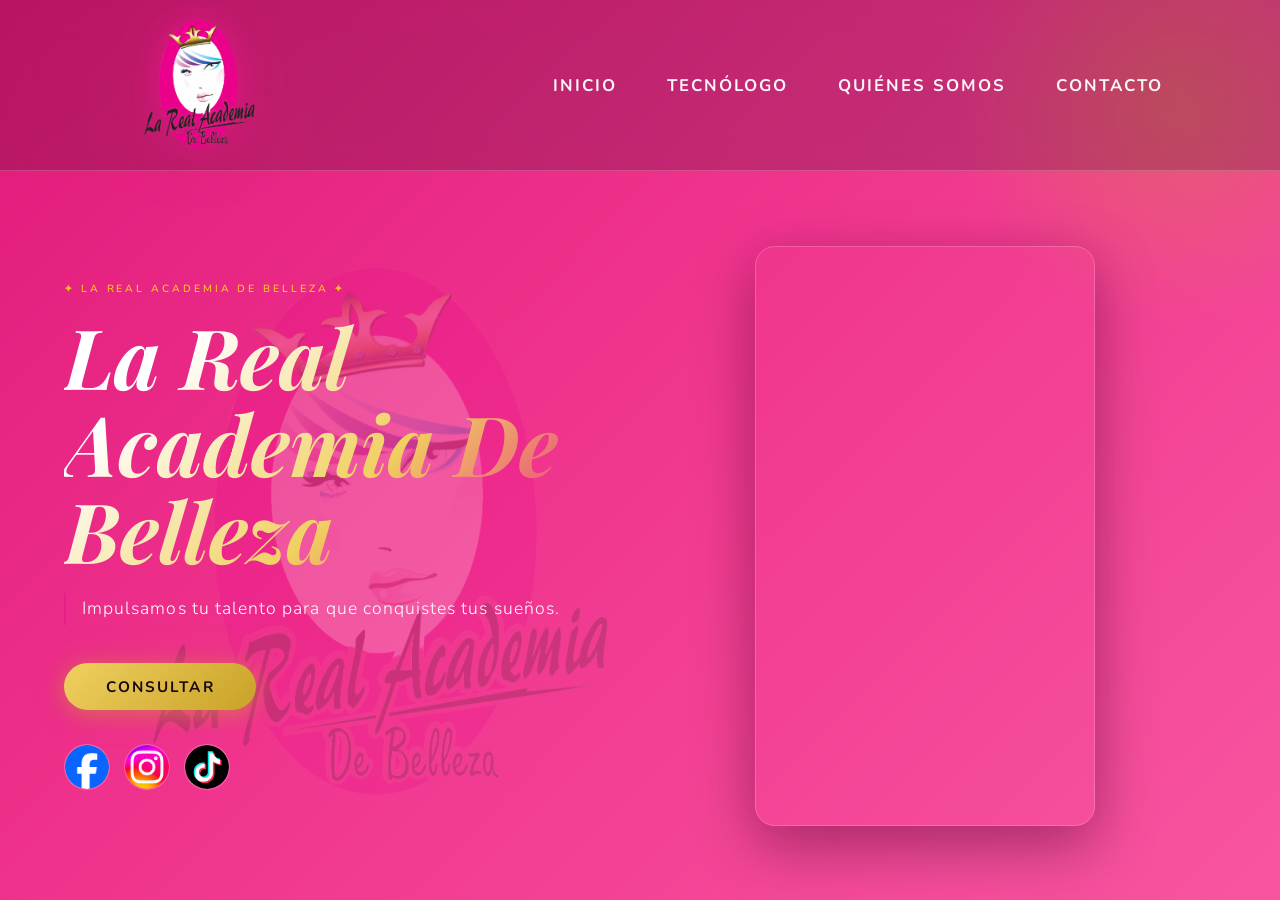
<file: index.html>
<!DOCTYPE html>
<html lang="es">
<head>
    <meta charset="UTF-8">
    <meta name="viewport" content="width=device-width, initial-scale=1.0">
    <title>La Real Academia De Belleza</title>
    <link rel="stylesheet" href="style.css">
    <link rel="icon" type="image/jpg" href="imagenes/Logo-Academia.png">
</head>

<body>

<header class="header">

    <nav class="navbar">
        <div class="menu container">

            <a href="#" class="logo">La Real Academia De Belleza</a>

            <ul>
                <li><a href="index.html">Inicio</a></li>
                <li><a href="Academia_Belleza.pdf">Tecnólogo</a></li>
                <li><a href="Quienes somos.html">Quiénes somos</a></li>
                <li><a href="contacto.html">Contacto</a></li>
            </ul>

        </div>
    </nav>

    <div class="header-content container">
        <div class="header-info">
            <h1>La Real Academia De Belleza</h1>
            <p>Impulsamos tu talento para que conquistes tus sueños.</p>
            <a href="consultar.html" class="btn-1">Consultar</a>

            <div class="social-links">
                <a href="https://www.facebook.com/larealacademiadebellezavillavo" target="_blank">
                    <img src="imagenes/facebook.png" alt="Facebook">
                </a>
                <a href="https://www.instagram.com/larealacademiadebelleza/" target="_blank">
                    <img src="imagenes/instagram.png" alt="Instagram">
                </a>
                <a href="https://www.tiktok.com/@larealacademiadebelleza?lang=es" target="_blank">
                    <img src="imagenes/tiktok.png" alt="TikTok">
                </a>
            </div>
        </div>

        <div class="hero-video">
            <video
                id="videoAcademia"
                src="Videos/Video0.mp4"
                autoplay
                muted
                playsinline
                preload="auto">
            </video>
        </div>
    </div>

</header>

<script src="script.js"></script>

</body>
</html>
</file>
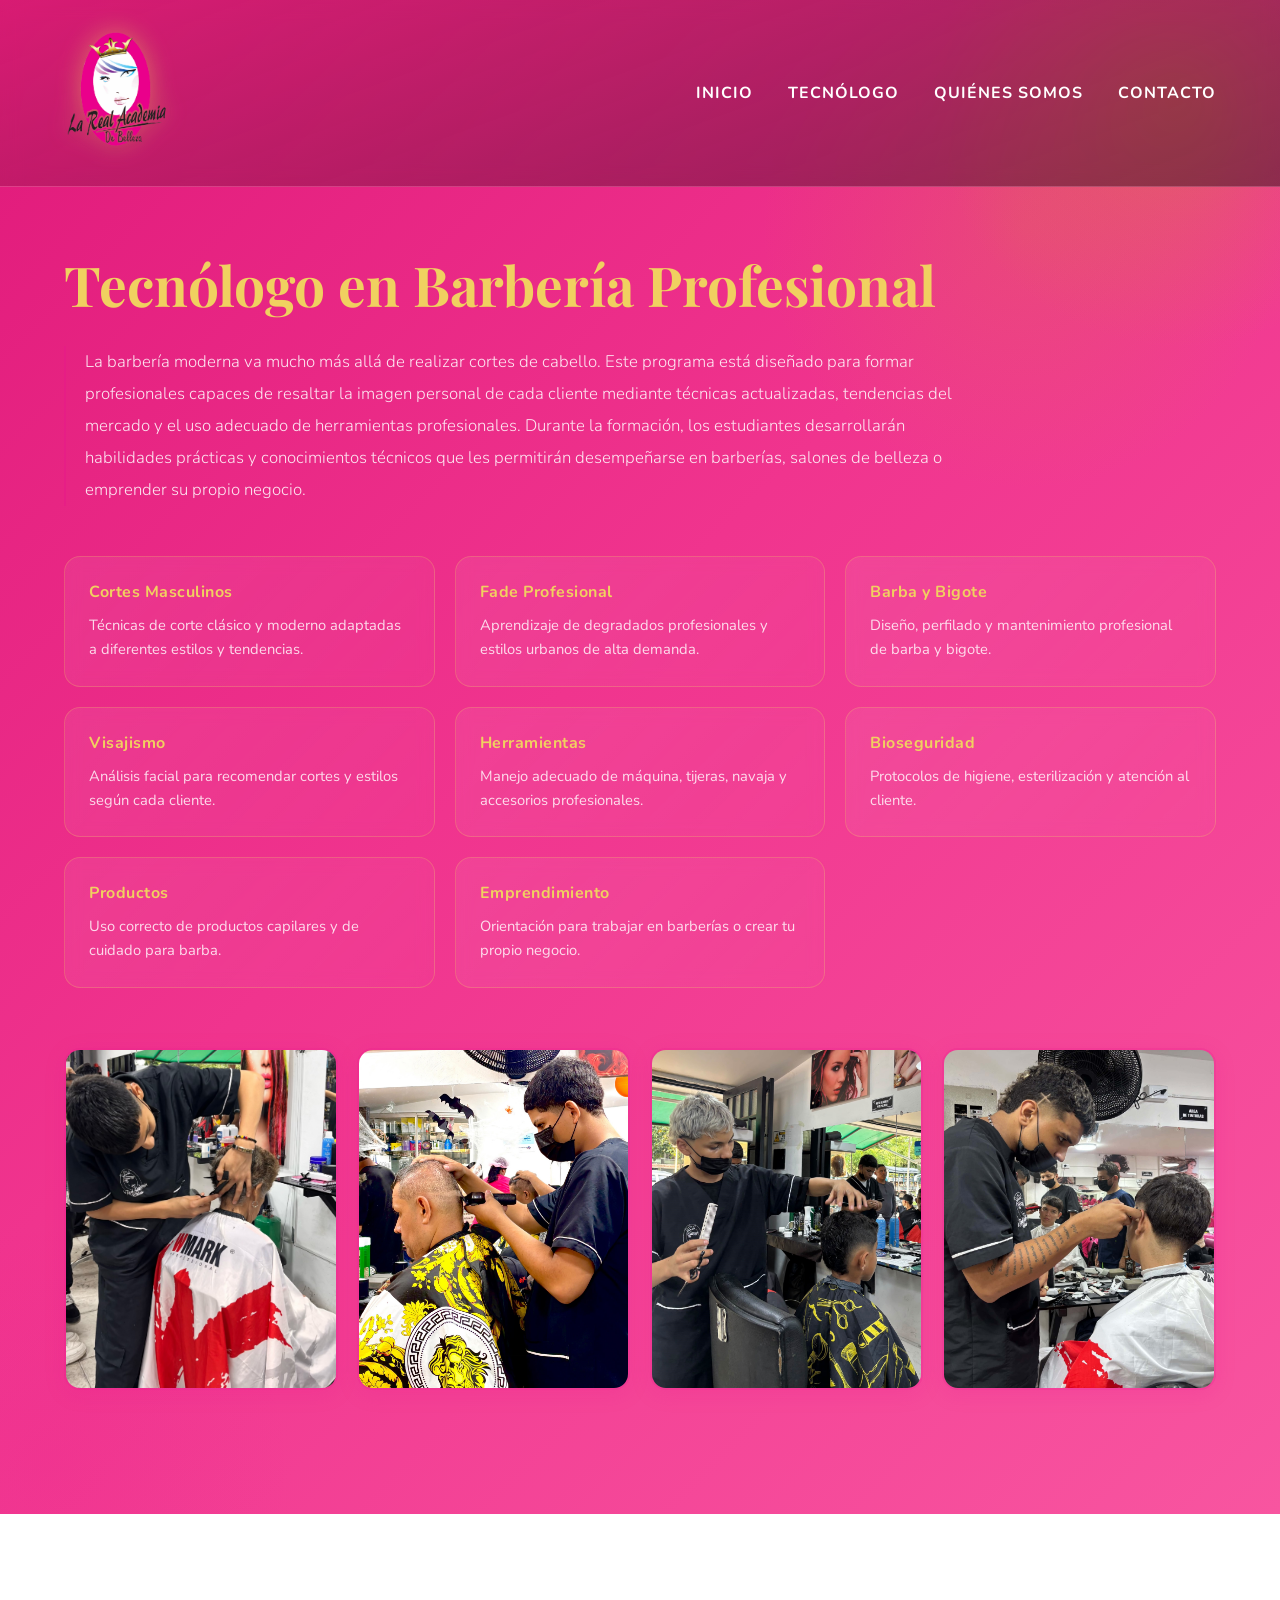
<file: Barbería.html>
<!DOCTYPE html>
<html lang="es">
<head>
<meta charset="UTF-8">
<meta name="viewport" content="width=device-width, initial-scale=1.0">
<title>Barbería Profesional | La Real Academia De La Belleza</title>

<style>

@import url('https://fonts.googleapis.com/css2?family=Playfair+Display:wght@700&family=Nunito:wght@300;400;600;700&display=swap');

*{
    margin:0;
    padding:0;
    box-sizing:border-box;
}

html{ scroll-behavior:smooth; overflow-x:hidden; }

body{
    font-family:'Nunito',sans-serif;
    color:#fff;
    min-height:100vh;
    min-height:100svh;
    overflow-x:hidden;
    position:relative;

        background:
        radial-gradient(circle at 80% 15%, rgba(201,162,39,.18) 0%, transparent 16%),
        linear-gradient(135deg, rgb(224,25,122) 0%, #f0348e 45%, #f855a0 100%);
}

body::before{
    content:"";
    position:absolute;
    top:-150px;
    right:-150px;
    width:500px;
    height:500px;
    border-radius:50%;
    background:radial-gradient(
        circle,
        rgba(201,162,39,.35) 0%,
        rgba(201,162,39,.15) 35%,
        transparent 70%
    );
    pointer-events:none;
    z-index:0;
}

body::after{
    content:"";
    position:absolute;
    bottom:-200px;
    left:-200px;
    width:500px;
    height:500px;
    border-radius:50%;
    background:radial-gradient(
        circle,
        rgba(232,23,138,.15) 0%,
        transparent 70%
    );
    pointer-events:none;
    z-index:0;
}

.container{
    width:90%;
    max-width:1200px;
    margin:auto;
}

.header{ width:100%; position:relative; z-index:1; }

.navbar{
    width:100%;
    border-bottom:1px solid rgba(255,255,255,.15);
    background: linear-gradient(160deg, rgba(210,30,110,0.55) 0%, rgba(26,10,16,0.45) 100%);
    -webkit-backdrop-filter:blur(10px);
    backdrop-filter:blur(10px);
}

.menu{
    display:flex;
    align-items:center;
    justify-content:space-between;
    padding:15px 0;
}

.logo{
    width:110px;
    height:auto;
    object-fit:contain;
    filter:drop-shadow(0 0 12px rgba(240,208,96,.45));
    transition:.4s;
}

.logo:hover{
    transform:scale(1.08);
    filter:drop-shadow(0 0 20px rgba(240,208,96,.8));
}

.navbar ul{
    display:flex;
    list-style:none;
    gap:35px;
}

.navbar a{
    color:#fff;
    text-decoration:none;
    font-weight:700;
    letter-spacing:1px;
    text-transform:uppercase;
    transition:.3s;
}

.navbar a:hover{ color:#F0D060; }

.main{
    width:90%;
    max-width:1200px;
    margin:60px auto;
    position:relative;
    z-index:1;
}

h1{
    font-family:'Playfair Display',serif;
    font-size:clamp(2.2rem,5vw,55px);
    color:#F0D060;
    margin-bottom:25px;
}

h3{
    font-weight:300;
    font-size:1.05rem;
    line-height:1.9;
    max-width:900px;
    color:rgba(255,255,255,.88);
    margin-bottom:50px;
    padding-left:1.2rem;
    border-left:2px solid rgba(232,23,138,.5);
}

.skills{
    display:grid;
    grid-template-columns:repeat(auto-fit,minmax(280px,1fr));
    gap:20px;
    margin-bottom:60px;
}

.card{
    background:linear-gradient(
        135deg,
        rgba(255,255,255,.07),
        rgba(255,255,255,.02)
    );
    border:1px solid rgba(240,208,96,.25);
    border-radius:16px;
    padding:24px;
    -webkit-backdrop-filter:blur(8px);
    backdrop-filter:blur(8px);
    transition:.35s;
}

.card:hover{
    transform:translateY(-5px);
    border-color:#F0D060;
    box-shadow:0 12px 35px rgba(240,208,96,.18);
}

.card h4{
    color:#F0D060;
    margin-bottom:10px;
    font-size:1rem;
    font-weight:700;
    letter-spacing:0.5px;
}

.card p{
    color:rgba(255,255,255,.82);
    line-height:1.65;
    font-size:0.92rem;
}

.referencias{
    display:grid;
    grid-template-columns:repeat(auto-fit,minmax(220px,1fr));
    gap:1.2rem;
    padding:0 0 4rem;
}

.img-1{
    width:100%;
    aspect-ratio:4/5;
    object-fit:cover;
    border-radius:16px;
    border:2px solid rgba(232,23,138,.25);
    box-shadow:0 4px 20px rgba(232,23,138,.15);
    transition:transform .35s, box-shadow .35s, border-color .35s;
    display:block;
}

.img-1:hover{
    transform:translateY(-6px) scale(1.02);
    box-shadow:0 12px 40px rgba(232,23,138,.45), 0 0 0 2px #E8178A;
    border-color:#E8178A;
}

@media(max-width:768px){
    .menu{
        flex-direction:column;
        gap:20px;
    }
    .navbar ul{
        flex-wrap:wrap;
        justify-content:center;
        gap:20px;
    }
    h1{ font-size:2.2rem; }
    .skills{
        grid-template-columns:1fr;
    }
}

@media(prefers-reduced-motion:reduce){
    *,*::before,*::after{
        transition:none !important;
        animation:none !important;
    }
}

</style>
</head>

<body>

<header class="header">
    <nav class="navbar">
        <div class="menu container">
            <a href="index.html">
                <img src="imagenes/Logo-Academia.png" class="logo" alt="Logo La Real Academia De La Belleza">
            </a>
            <ul>
                <li><a href="index.html">Inicio</a></li>
                <li><a href="Academia_Belleza.pdf">Tecnólogo</a></li>
                <li><a href="Quienes somos.html">Quiénes Somos</a></li>
                <li><a href="contacto.html">Contacto</a></li>
            </ul>
        </div>
    </nav>
</header>

<main class="main">

    <h1>Tecnólogo en Barbería Profesional</h1>

    <h3>
        La barbería moderna va mucho más allá de realizar cortes de cabello. Este programa está diseñado para formar profesionales capaces de resaltar la imagen personal de cada cliente mediante técnicas actualizadas, tendencias del mercado y el uso adecuado de herramientas profesionales.
        Durante la formación, los estudiantes desarrollarán habilidades prácticas y conocimientos técnicos que les permitirán desempeñarse en barberías, salones de belleza o emprender su propio negocio.
    </h3>

    <div class="skills">
        <div class="card">
            <h4>Cortes Masculinos</h4>
            <p>Técnicas de corte clásico y moderno adaptadas a diferentes estilos y tendencias.</p>
        </div>
        <div class="card">
            <h4>Fade Profesional</h4>
            <p>Aprendizaje de degradados profesionales y estilos urbanos de alta demanda.</p>
        </div>
        <div class="card">
            <h4>Barba y Bigote</h4>
            <p>Diseño, perfilado y mantenimiento profesional de barba y bigote.</p>
        </div>
        <div class="card">
            <h4>Visajismo</h4>
            <p>Análisis facial para recomendar cortes y estilos según cada cliente.</p>
        </div>
        <div class="card">
            <h4>Herramientas</h4>
            <p>Manejo adecuado de máquina, tijeras, navaja y accesorios profesionales.</p>
        </div>
        <div class="card">
            <h4>Bioseguridad</h4>
            <p>Protocolos de higiene, esterilización y atención al cliente.</p>
        </div>
        <div class="card">
            <h4>Productos</h4>
            <p>Uso correcto de productos capilares y de cuidado para barba.</p>
        </div>
        <div class="card">
            <h4>Emprendimiento</h4>
            <p>Orientación para trabajar en barberías o crear tu propio negocio.</p>
        </div>
    </div>

    <div class="referencias">
        <img class="img-1" src="imagenes/barberia1.jpg" alt="Barbería">
        <img class="img-1" src="imagenes/barberia2.jpg" alt="Barbería">
        <img class="img-1" src="imagenes/barberia3.jpg" alt="Peluquería">
        <img class="img-1" src="imagenes/barberia4.jpg" alt="Peluquería">
    </div>

</main>

</body>
</html>
</file>
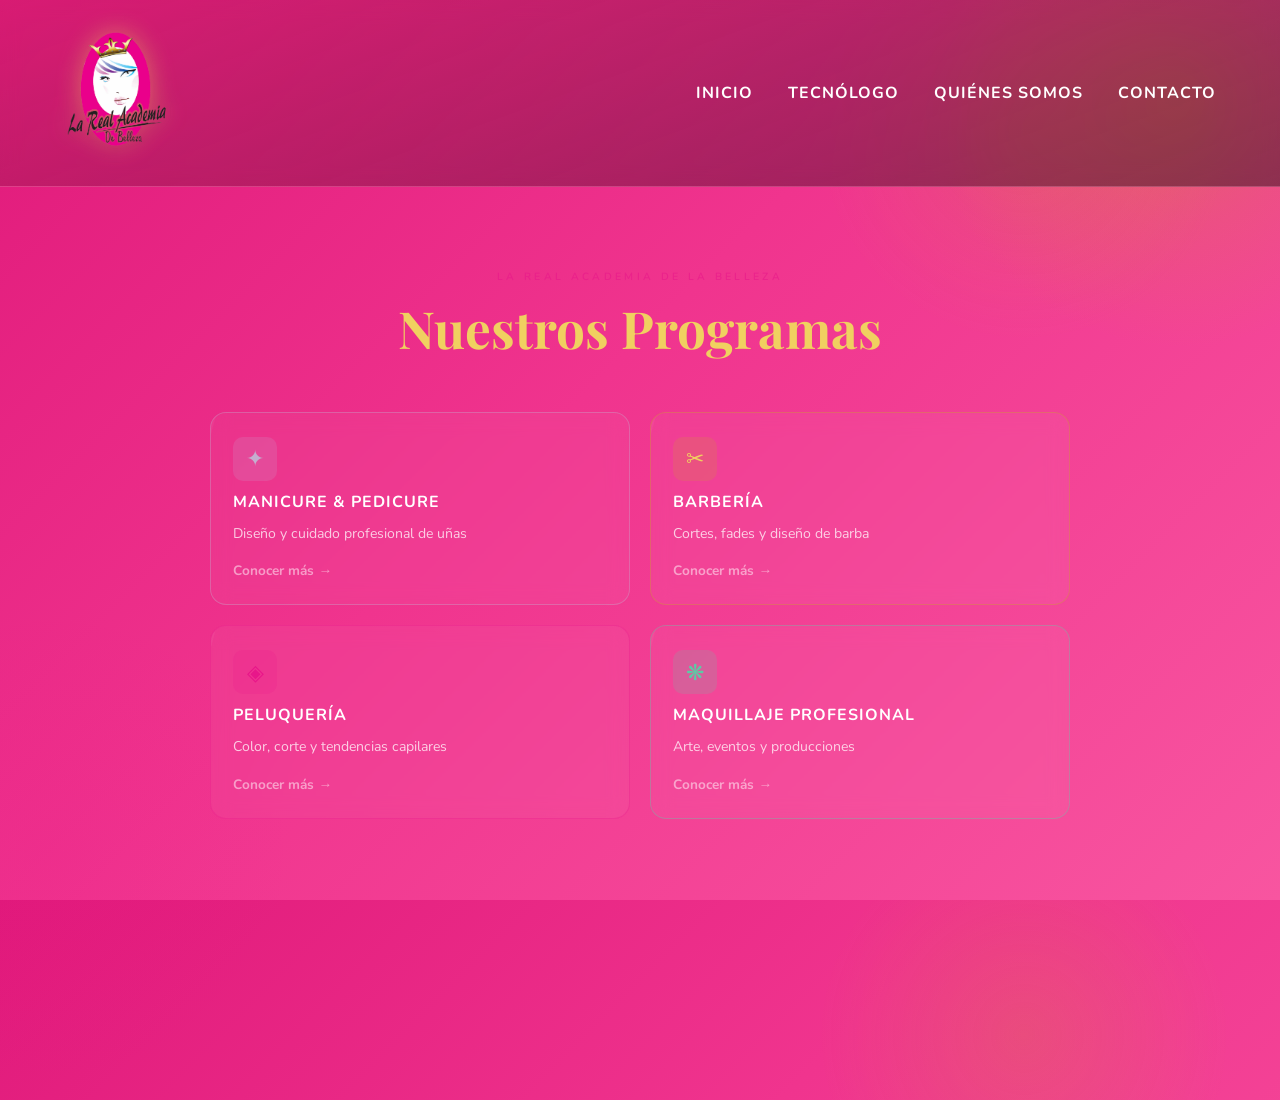
<file: consultar.html>
<!DOCTYPE html>
<html lang="es">
<head>
<meta charset="UTF-8">
<meta name="viewport" content="width=device-width, initial-scale=1.0">
<title>Consultar — La Real Academia De La Belleza</title>

<style>

@import url('https://fonts.googleapis.com/css2?family=Playfair+Display:wght@700&family=Nunito:wght@300;400;600;700&display=swap');

*{ margin:0; padding:0; box-sizing:border-box; }
html{ scroll-behavior:smooth; }

body{
    font-family:'Nunito',sans-serif;
    color:#fff;
    min-height:100vh;
    overflow-x:hidden;
    position:relative;
    display:flex;
    flex-direction:column;
    background:
        radial-gradient(circle at 80% 15%, rgba(201,162,39,.18) 0%, transparent 16%),
        linear-gradient(135deg, rgb(224,25,122) 0%, #f0348e 45%, #f855a0 100%);
}

body::before{
    content:"";
    position:absolute;
    top:-150px; right:-150px;
    width:500px; height:500px;
    border-radius:50%;
    background:radial-gradient(circle, rgba(201,162,39,.35) 0%, rgba(201,162,39,.15) 35%, transparent 70%);
    pointer-events:none;
    z-index:0;
}

body::after{
    content:"";
    position:absolute;
    bottom:-200px; left:-200px;
    width:500px; height:500px;
    border-radius:50%;
    background:radial-gradient(circle, rgba(232,23,138,.15) 0%, transparent 70%);
    pointer-events:none;
    z-index:0;
}

.header{
    width:100%;
    border-bottom:1px solid rgba(255,255,255,.15);
    background: linear-gradient(160deg, rgba(210,30,110,0.55) 0%, rgba(26,10,16,0.45) 100%);
    -webkit-backdrop-filter:blur(10px);
    backdrop-filter:blur(10px);
    position:relative;
    z-index:1;
}

.navbar{
    width:90%;
    max-width:1200px;
    margin:auto;
    display:flex;
    align-items:center;
    justify-content:space-between;
    padding:15px 0;
}

.logo{
    width:110px; height:auto; object-fit:contain;
    filter:drop-shadow(0 0 12px rgba(240,208,96,.45));
    transition:.4s;
}
.logo:hover{
    transform:scale(1.08);
    filter:drop-shadow(0 0 20px rgba(240,208,96,.8));
}

.navbar ul{ display:flex; list-style:none; gap:35px; }
.navbar a{
    color:#fff; text-decoration:none;
    font-weight:700; letter-spacing:1px;
    text-transform:uppercase; transition:.3s;
}
.navbar a:hover{ color:#F0D060; }

.main-content{
    flex:1;
    display:flex;
    flex-direction:column;
    justify-content:center;
    align-items:center;
    padding:60px 20px;
    position:relative;
    z-index:1;
}

.eyebrow{
    font-size:0.65rem;
    font-weight:600;
    letter-spacing:0.32em;
    text-transform:uppercase;
    color:rgba(232,23,138,.6);
    text-align:center;
    margin-bottom:10px;
}

.titulo-seccion{
    font-family:'Playfair Display',serif;
    font-size:clamp(2rem,4vw,3.2rem);
    color:#F0D060;
    text-align:center;
    margin-bottom:50px;
}

.programas-grid{
    width:100%;
    max-width:860px;
    display:grid;
    grid-template-columns:repeat(2,1fr);
    gap:20px;
}

.btn-link{
    display:flex;
    flex-direction:column;
    align-items:flex-start;
    gap:10px;
    padding:1.5rem 1.4rem;
    background:rgba(255,255,255,.04);
    border:1px solid rgba(255,255,255,.12);
    border-radius:16px;
    text-decoration:none;
    -webkit-backdrop-filter:blur(10px);
    backdrop-filter:blur(10px);
    transition:transform .3s, border-color .3s, box-shadow .3s;
    position:relative;
    overflow:hidden;
}

.btn-link::before{
    content:"";
    position:absolute;
    top:0; left:-80px;
    width:60px; height:100%;
    background:linear-gradient(120deg, transparent, rgba(255,255,255,.06), transparent);
    transform:skewX(-15deg);
    transition:left .6s ease;
    pointer-events:none;
}
.btn-link:hover::before{ left:300px; }

.btn-link:hover{
    transform:translateY(-5px);
}

.btn-link .icono{
    width:44px; height:44px;
    border-radius:10px;
    display:flex;
    align-items:center;
    justify-content:center;
    font-size:1.4rem;
}

.btn-link .nombre{
    font-size:1rem;
    font-weight:700;
    letter-spacing:0.06em;
    text-transform:uppercase;
    color:#fff;
}

.btn-link .sub{
    font-size:0.88rem;
    font-weight:400;
    line-height:1.6;
    color:rgba(255,255,255,.75);
}

.btn-link .flecha{
    font-size:0.85rem;
    font-weight:700;
    margin-top:6px;
    transition:transform .25s, color .25s;
    color:rgba(255,255,255,.5);
}
.btn-link:hover .flecha{ transform:translateX(4px); }

.btn-link.c-lila{ border-color:rgba(196,174,207,.35); }
.btn-link.c-lila:hover{ border-color:#C4AECF; box-shadow:0 12px 32px rgba(196,174,207,.25); }
.btn-link.c-lila .icono{ background:rgba(196,174,207,.18); color:#C4AECF; }
.btn-link.c-lila:hover .flecha{ color:#C4AECF; }

.btn-link.c-dorado{ border-color:rgba(201,162,39,.35); }
.btn-link.c-dorado:hover{ border-color:#C9A227; box-shadow:0 12px 32px rgba(201,162,39,.25); }
.btn-link.c-dorado .icono{ background:rgba(201,162,39,.18); color:#F0D060; }
.btn-link.c-dorado:hover .flecha{ color:#F0D060; }

.btn-link.c-fucsia{ border-color:rgba(232,23,138,.35); }
.btn-link.c-fucsia:hover{ border-color:#E8178A; box-shadow:0 12px 32px rgba(232,23,138,.25); }
.btn-link.c-fucsia .icono{ background:rgba(232,23,138,.18); color:#E8178A; }
.btn-link.c-fucsia:hover .flecha{ color:#E8178A; }

.btn-link.c-menta{ border-color:rgba(93,202,165,.35); }
.btn-link.c-menta:hover{ border-color:#5DCAA5; box-shadow:0 12px 32px rgba(93,202,165,.25); }
.btn-link.c-menta .icono{ background:rgba(93,202,165,.18); color:#5DCAA5; }
.btn-link.c-menta:hover .flecha{ color:#5DCAA5; }

@media(max-width:768px){
    .navbar{ flex-direction:column; gap:20px; }
    .navbar ul{ flex-wrap:wrap; justify-content:center; gap:20px; }
    .programas-grid{ grid-template-columns:1fr; }
}

@media(prefers-reduced-motion:reduce){
    *,*::before,*::after{ transition:none !important; animation:none !important; }
}

</style>
</head>

<body>

<header class="header">
    <nav class="navbar">
        <a href="index.html">
            <img src="imagenes/Logo-Academia.png" class="logo" alt="Logo La Real Academia De La Belleza">
        </a>
        <ul>
            <li><a href="index.html">Inicio</a></li>
            <li><a href="Academia_Belleza.pdf">Tecnólogo</a></li>
            <li><a href="Quienes somos.html">Quiénes Somos</a></li>
            <li><a href="contacto.html">Contacto</a></li>
        </ul>
    </nav>
</header>

<main class="main-content">

    <p class="eyebrow">La Real Academia De La Belleza</p>
    <h1 class="titulo-seccion">Nuestros Programas</h1>

    <div class="programas-grid">

        <a href="manicure&pedicure.html" class="btn-link c-lila">
            <div class="icono">✦</div>
            <span class="nombre">Manicure & Pedicure</span>
            <span class="sub">Diseño y cuidado profesional de uñas</span>
            <span class="flecha">Conocer más →</span>
        </a>

        <a href="Barbería.html" class="btn-link c-dorado">
            <div class="icono">✂</div>
            <span class="nombre">Barbería</span>
            <span class="sub">Cortes, fades y diseño de barba</span>
            <span class="flecha">Conocer más →</span>
        </a>

        <a href="Peluquería.html" class="btn-link c-fucsia">
            <div class="icono">◈</div>
            <span class="nombre">Peluquería</span>
            <span class="sub">Color, corte y tendencias capilares</span>
            <span class="flecha">Conocer más →</span>
        </a>

        <a href="Maquillajeprofesional.html" class="btn-link c-menta">
            <div class="icono">❋</div>
            <span class="nombre">Maquillaje Profesional</span>
            <span class="sub">Arte, eventos y producciones</span>
            <span class="flecha">Conocer más →</span>
        </a>

    </div>

</main>

</body>
</html>
</file>
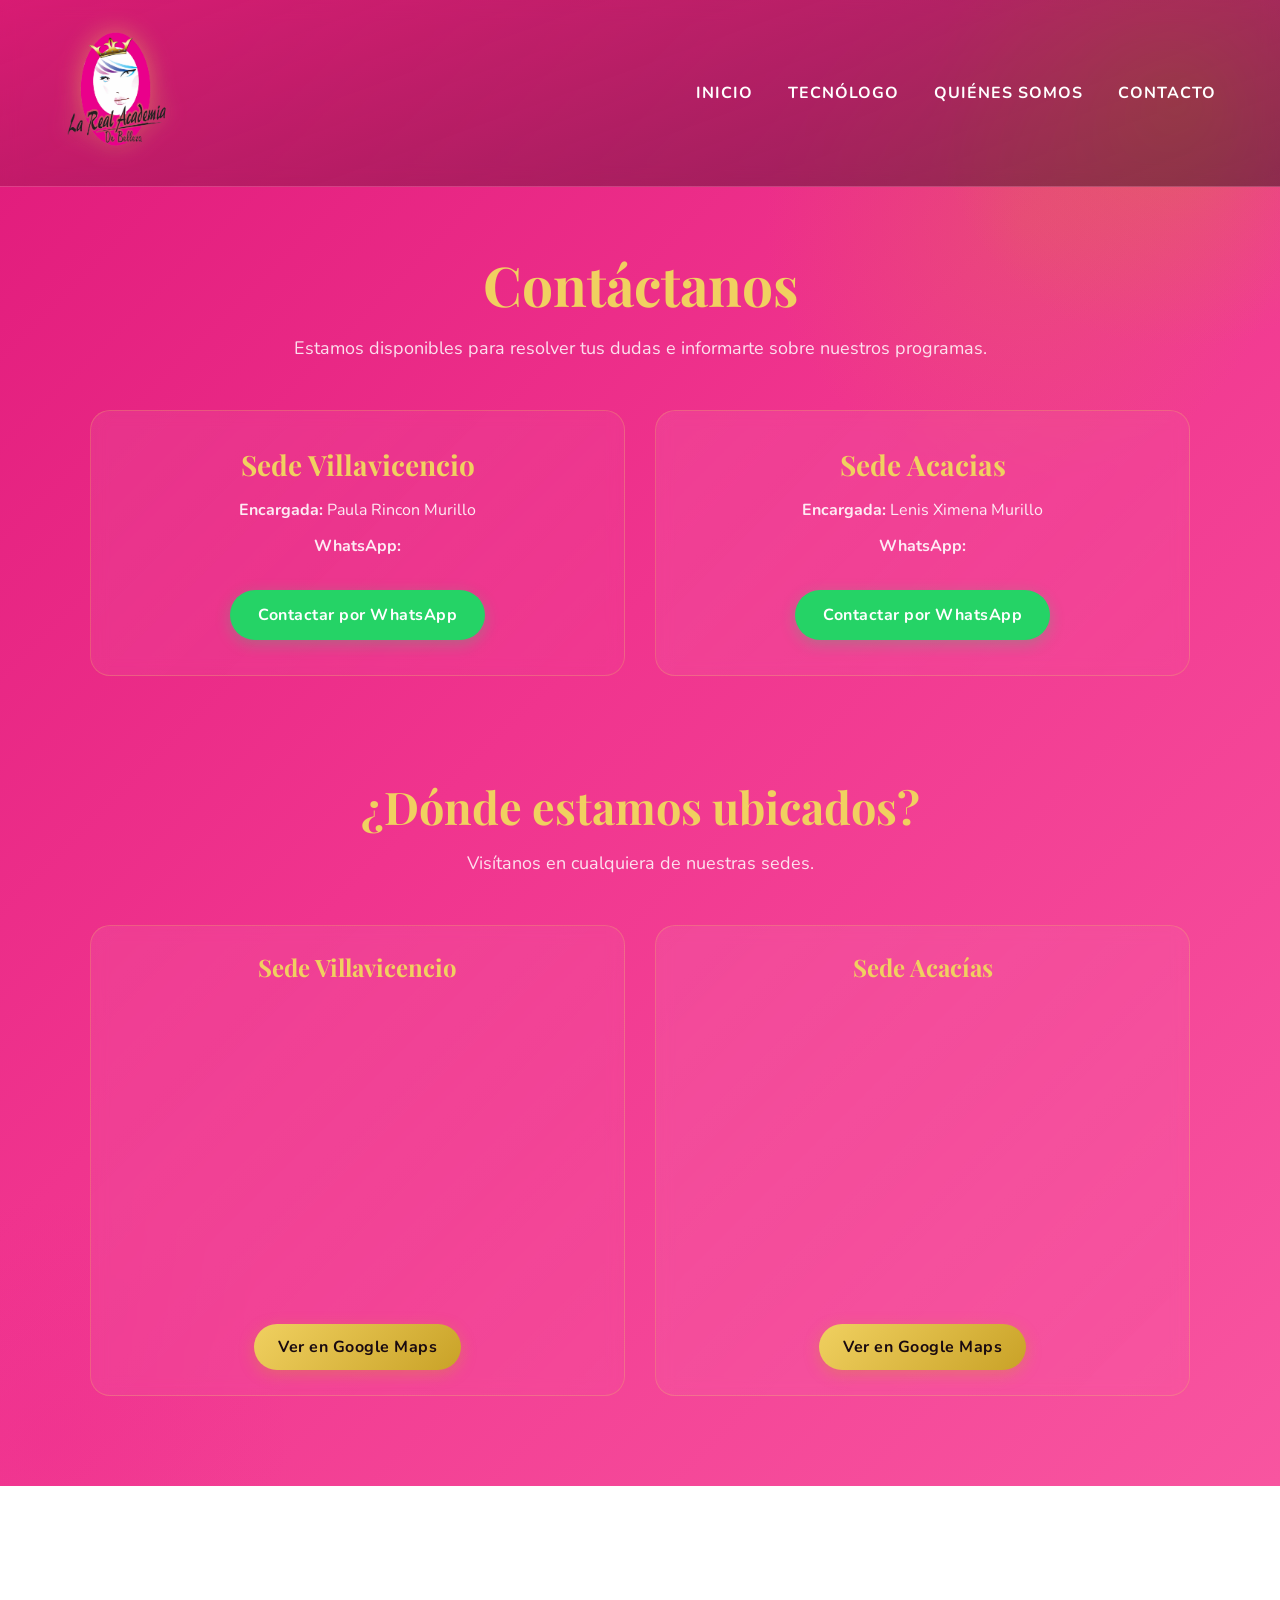
<file: contacto.html>
<!DOCTYPE html>
<html lang="es">
<head>
<meta charset="UTF-8">
<meta name="viewport" content="width=device-width, initial-scale=1.0">
<title>Contacto | La Real Academia De La Belleza</title>

<style>

@import url('https://fonts.googleapis.com/css2?family=Playfair+Display:wght@700&family=Nunito:wght@300;400;600;700&display=swap');

*{
    margin:0;
    padding:0;
    box-sizing:border-box;
}

html{ scroll-behavior:smooth; overflow-x:hidden; }

body{
    font-family:'Nunito',sans-serif;
    color:#fff;
    min-height:100vh;
    min-height:100svh;
    overflow-x:hidden;
    position:relative;

        background:
        radial-gradient(circle at 80% 15%, rgba(201,162,39,.18) 0%, transparent 16%),
        linear-gradient(135deg, rgb(224,25,122) 0%, #f0348e 45%, #f855a0 100%);
}

body::before{
    content:"";
    position:absolute;
    top:-150px;
    right:-150px;
    width:500px;
    height:500px;
    border-radius:50%;
    background:radial-gradient(
        circle,
        rgba(201,162,39,.35) 0%,
        rgba(201,162,39,.15) 35%,
        transparent 70%
    );
    pointer-events:none;
    z-index:0;
}

body::after{
    content:"";
    position:absolute;
    bottom:-200px;
    left:-200px;
    width:500px;
    height:500px;
    border-radius:50%;
    background:radial-gradient(
        circle,
        rgba(232,23,138,.15) 0%,
        transparent 70%
    );
    pointer-events:none;
    z-index:0;
}

/* El navbar y cada sección de contenido van por encima de los círculos
   decorativos (que ahora están en z-index:0) */
.navbar,
.titulo,
.contactos,
.ubicacion,
.mapas {
    position: relative;
    z-index: 1;
}

.container{
    width:90%;
    max-width:1200px;
    margin:auto;
}

.navbar{
    width:100%;
    border-bottom:1px solid rgba(255,255,255,.15);
    background: linear-gradient(160deg, rgba(210,30,110,0.55) 0%, rgba(26,10,16,0.45) 100%);
    -webkit-backdrop-filter:blur(10px);
    backdrop-filter:blur(10px);
}

.menu{
    display:flex;
    align-items:center;
    justify-content:space-between;
    padding:15px 0;
}

.logo{
    width:110px;
    height:auto;
    object-fit:contain;
    filter:drop-shadow(0 0 12px rgba(240,208,96,.45));
    transition:.4s;
}

.logo:hover{
    transform:scale(1.08);
    filter:drop-shadow(0 0 20px rgba(240,208,96,.8));
}

.navbar ul{
    display:flex;
    list-style:none;
    gap:35px;
}

.navbar a{
    color:#fff;
    text-decoration:none;
    font-weight:700;
    letter-spacing:1px;
    text-transform:uppercase;
    transition:.3s;
}

.navbar a:hover{ color:#F0D060; }

.titulo{
    text-align:center;
    margin-top:60px;
    margin-bottom:50px;
}

.titulo h1{
    font-family:'Playfair Display',serif;
    font-size:clamp(2.2rem,5vw,55px);
    color:#F0D060;
}

.titulo p{
    margin-top:15px;
    font-size:18px;
    color:rgba(255,255,255,.85);
}

.contactos{
    width:90%;
    max-width:1100px;
    margin:auto;
    display:grid;
    grid-template-columns:repeat(auto-fit,minmax(320px,1fr));
    gap:30px;
    padding-bottom:80px;
}

.card{
    background:linear-gradient(
        135deg,
        rgba(255,255,255,.07),
        rgba(255,255,255,.02)
    );
    border:1px solid rgba(240,208,96,.25);
    border-radius:20px;
    padding:35px;
    text-align:center;
    -webkit-backdrop-filter:blur(8px);
    backdrop-filter:blur(8px);
    transition:.35s;
}

.card:hover{
    transform:translateY(-6px);
    border-color:#F0D060;
    box-shadow:0 12px 35px rgba(240,208,96,.18);
}

.card h2{
    font-family:'Playfair Display',serif;
    color:#F0D060;
    margin-bottom:15px;
    font-size:28px;
}

.card p{
    margin-bottom:10px;
    color:rgba(255,255,255,.9);
    font-size:1rem;
    line-height:1.6;
}

.btn-whatsapp{
    display:inline-block;
    margin-top:20px;
    padding:14px 28px;
    background:#25D366;
    color:#fff;
    text-decoration:none;
    font-weight:700;
    letter-spacing:0.5px;
    border-radius:50px;
    transition:.3s;
    box-shadow:0 4px 15px rgba(37,211,102,.3);
}

.btn-whatsapp:hover{
    transform:scale(1.05);
    box-shadow:0 8px 25px rgba(37,211,102,.5);
}

/* ================================================
   UBICACIÓN / MAPAS
   ================================================ */
.ubicacion{
    text-align:center;
    margin-top:20px;
    margin-bottom:50px;
}

.ubicacion h1{
    font-family:'Playfair Display',serif;
    font-size:clamp(2rem,4.5vw,45px);
    color:#F0D060;
}

.ubicacion p{
    margin-top:15px;
    font-size:18px;
    color:rgba(255,255,255,.85);
}

.mapas{
    width:90%;
    max-width:1100px;
    margin:auto;
    display:grid;
    grid-template-columns:repeat(auto-fit,minmax(320px,1fr));
    gap:30px;
    padding-bottom:90px;
}

.mapa-card{
    background:linear-gradient(
        135deg,
        rgba(255,255,255,.07),
        rgba(255,255,255,.02)
    );
    border:1px solid rgba(240,208,96,.25);
    border-radius:20px;
    padding:25px;
    text-align:center;
    -webkit-backdrop-filter:blur(8px);
    backdrop-filter:blur(8px);
    transition:.35s;
}

.mapa-card:hover{
    transform:translateY(-6px);
    border-color:#F0D060;
    box-shadow:0 12px 35px rgba(240,208,96,.18);
}

.mapa-card h2{
    font-family:'Playfair Display',serif;
    color:#F0D060;
    margin-bottom:15px;
    font-size:24px;
}

.mapa-frame{
    width:100%;
    aspect-ratio:16/10;
    border:0;
    border-radius:14px;
    filter:saturate(0.9) contrast(1.05);
}

.btn-mapa{
    display:inline-block;
    margin-top:18px;
    padding:12px 24px;
    background:linear-gradient(135deg,#F0D060,#C9A227);
    color:#1A0A10;
    text-decoration:none;
    font-weight:700;
    letter-spacing:0.5px;
    border-radius:50px;
    transition:.3s;
    box-shadow:0 4px 15px rgba(201,162,39,.35);
}

.btn-mapa:hover{
    transform:scale(1.05);
    box-shadow:0 8px 25px rgba(201,162,39,.55);
}

@media(max-width:768px){
    .menu{
        flex-direction:column;
        gap:20px;
    }
    .navbar ul{
        flex-wrap:wrap;
        justify-content:center;
        gap:20px;
    }
    .titulo h1{
        font-size:2.2rem;
    }
    .contactos{
        grid-template-columns:1fr;
    }
    .mapas{
        grid-template-columns:1fr;
    }
}

@media(prefers-reduced-motion:reduce){
    *,*::before,*::after{
        transition:none !important;
        animation:none !important;
    }
}

</style>
</head>

<body>

<nav class="navbar">
    <div class="menu container">
        <a href="index.html">
            <img src="imagenes/Logo-Academia.png" class="logo" alt="Logo La Real Academia De La Belleza">
        </a>
        <ul>
            <li><a href="index.html">Inicio</a></li>
            <li><a href="Academia_Belleza.pdf">Tecnólogo</a></li>
            <li><a href="Quienes somos.html">Quiénes Somos</a></li>
            <li><a href="contacto.html">Contacto</a></li>
        </ul>
    </div>
</nav>

<section class="titulo">
    <h1>Contáctanos</h1>
    <p>Estamos disponibles para resolver tus dudas e informarte sobre nuestros programas.</p>
</section>

<section class="contactos">

    <div class="card">
        <h2>Sede Villavicencio</h2>
        <p><strong>Encargada:</strong> Paula Rincon Murillo</p>
        <p><strong>WhatsApp:</strong></p>
        <a href="https://wa.me/573104107610" target="_blank" class="btn-whatsapp">
            Contactar por WhatsApp
        </a>
    </div>

    <div class="card">
        <h2>Sede Acacias</h2>
        <p><strong>Encargada:</strong> Lenis Ximena Murillo</p>
        <p><strong>WhatsApp:</strong></p>
        <a href="https://wa.me/573115526958" target="_blank" class="btn-whatsapp">
            Contactar por WhatsApp
        </a>
    </div>

</section>

<section class="ubicacion">
    <h1>¿Dónde estamos ubicados?</h1>
    <p>Visítanos en cualquiera de nuestras sedes.</p>
</section>

<section class="mapas">

    <div class="mapa-card">
        <h2>Sede Villavicencio</h2>
        <iframe
            class="mapa-frame"
            src="https://www.google.com/maps?q=4.1478213,-73.6205686&z=17&output=embed"
            loading="lazy"
            referrerpolicy="no-referrer-when-downgrade"
            title="Mapa Sede Villavicencio">
        </iframe>
        <a href="https://maps.app.goo.gl/rgThHhg9LLrcXXtc9" target="_blank" class="btn-mapa">
            Ver en Google Maps
        </a>
    </div>

    <div class="mapa-card">
        <h2>Sede Acacías</h2>
        <iframe
            class="mapa-frame"
            src="https://www.google.com/maps?q=3.9880917,-73.7735465&z=17&output=embed"
            loading="lazy"
            referrerpolicy="no-referrer-when-downgrade"
            title="Mapa Sede Acacías">
        </iframe>
        <a href="https://maps.app.goo.gl/epy6oCDyCy5X9Eop7" target="_blank" class="btn-mapa">
            Ver en Google Maps
        </a>
    </div>

</section>

</body>
</html>
</file>
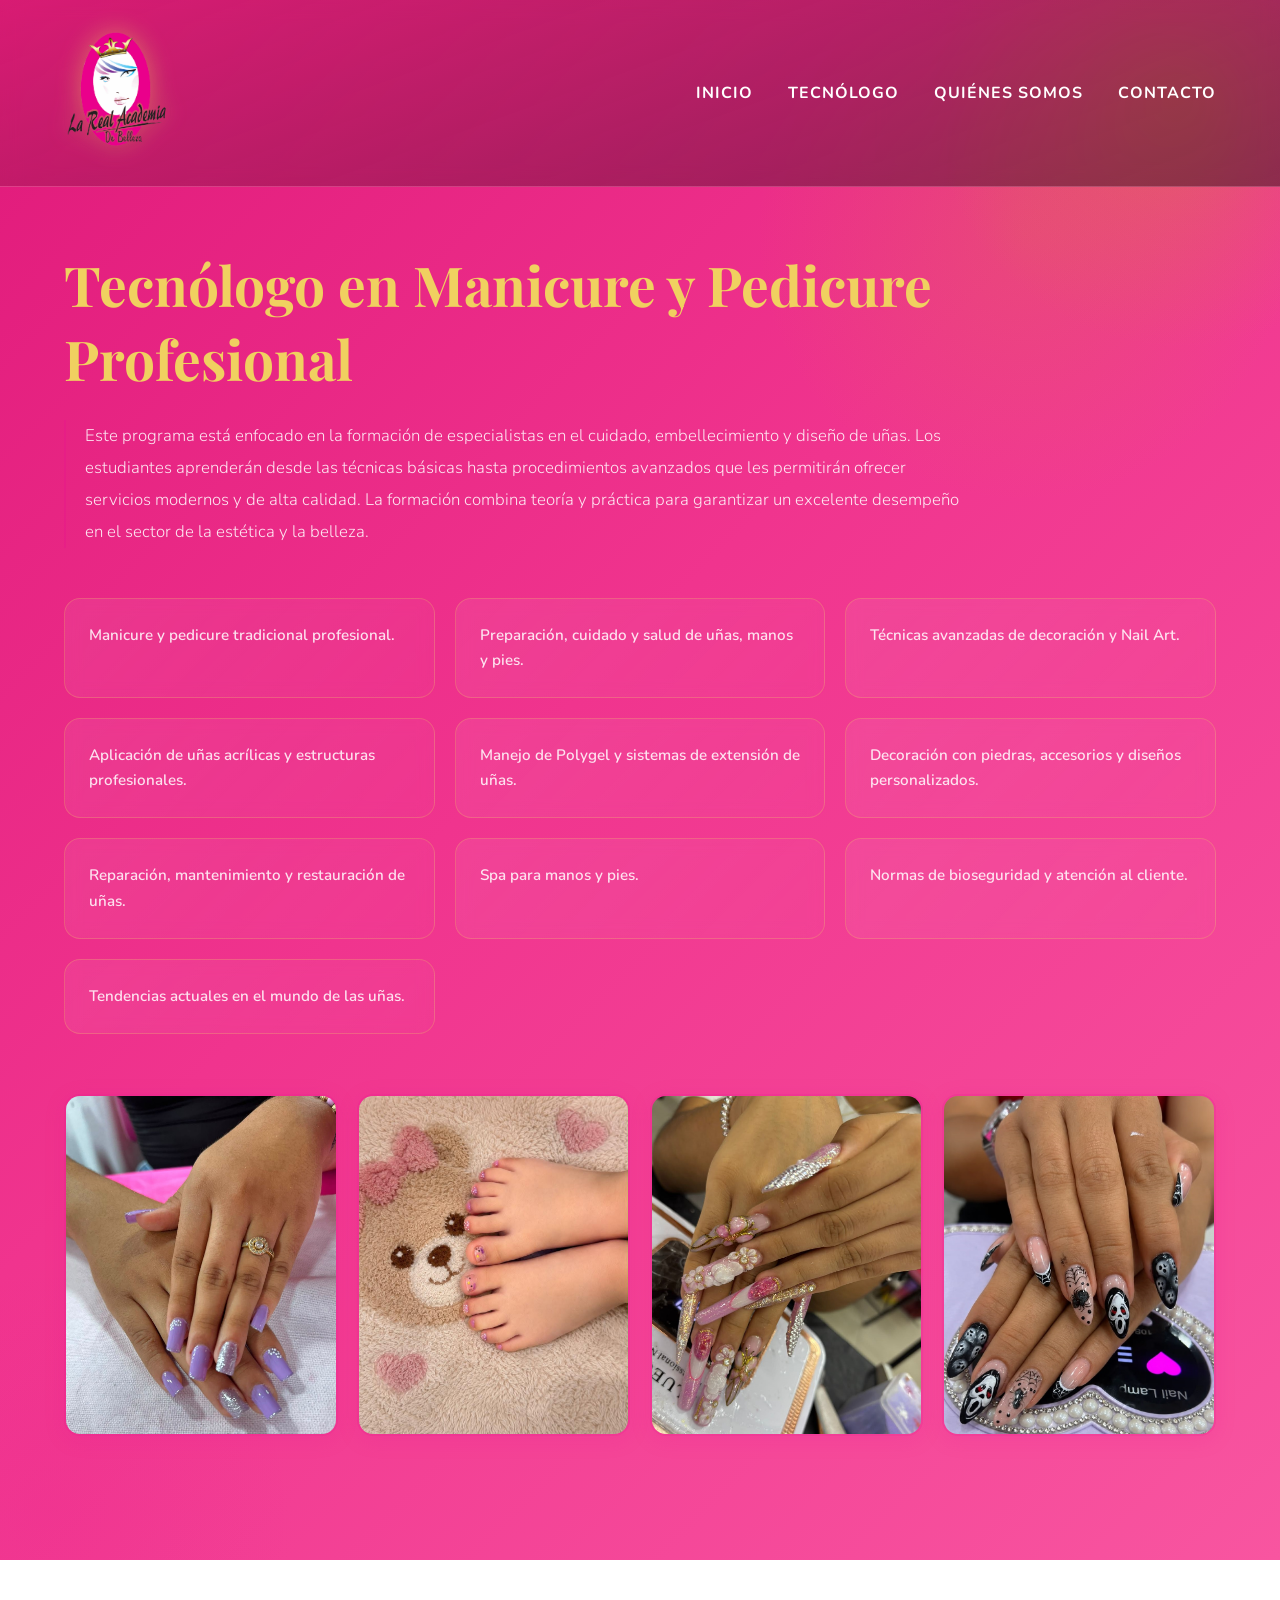
<file: manicure&pedicure.html>
<!DOCTYPE html>
<html lang="es">
<head>
<meta charset="UTF-8">
<meta name="viewport" content="width=device-width, initial-scale=1.0">
<title>Manicure y Pedicure Profesional | La Real Academia De La Belleza</title>

<style>

@import url('https://fonts.googleapis.com/css2?family=Playfair+Display:wght@700&family=Nunito:wght@300;400;600;700&display=swap');

*{ margin:0; padding:0; box-sizing:border-box; }
html{ scroll-behavior:smooth; overflow-x:hidden; }

body{
    font-family:'Nunito',sans-serif;
    color:#fff;
    min-height:100vh;
    min-height:100svh;
    overflow-x:hidden;
    position:relative;
    background:
        radial-gradient(circle at 80% 15%, rgba(201,162,39,.18) 0%, transparent 16%),
        linear-gradient(135deg, rgb(224,25,122) 0%, #f0348e 45%, #f855a0 100%);
}

body::before{
    content:"";
    position:absolute;
    top:-150px; right:-150px;
    width:500px; height:500px;
    border-radius:50%;
    background:radial-gradient(circle, rgba(201,162,39,.35) 0%, rgba(201,162,39,.15) 35%, transparent 70%);
    pointer-events:none;
    z-index:0;
}

body::after{
    content:"";
    position:absolute;
    bottom:-200px; left:-200px;
    width:500px; height:500px;
    border-radius:50%;
    background:radial-gradient(circle, rgba(232,23,138,.15) 0%, transparent 70%);
    pointer-events:none;
    z-index:0;
}

.container{ width:90%; max-width:1200px; margin:auto; }
.header{ width:100%; position:relative; z-index:1; }

.navbar{
    width:100%;
    border-bottom:1px solid rgba(255,255,255,.15);
    background: linear-gradient(160deg, rgba(210,30,110,0.55) 0%, rgba(26,10,16,0.45) 100%);
    -webkit-backdrop-filter:blur(10px);
    backdrop-filter:blur(10px);
}

.menu{
    display:flex;
    align-items:center;
    justify-content:space-between;
    padding:15px 0;
}

.logo{
    width:110px; height:auto; object-fit:contain;
    filter:drop-shadow(0 0 12px rgba(240,208,96,.45));
    transition:.4s;
}
.logo:hover{
    transform:scale(1.08);
    filter:drop-shadow(0 0 20px rgba(240,208,96,.8));
}

.navbar ul{ display:flex; list-style:none; gap:35px; }
.navbar a{
    color:#fff; text-decoration:none;
    font-weight:700; letter-spacing:1px;
    text-transform:uppercase; transition:.3s;
}
.navbar a:hover{ color:#F0D060; }

.main{ width:90%; max-width:1200px; margin:60px auto; position:relative; z-index:1; }

h1{
    font-family:'Playfair Display',serif;
    font-size:clamp(2.2rem,5vw,55px);
    color:#F0D060;
    margin-bottom:25px;
}

h3{
    font-weight:300;
    font-size:1.05rem;
    line-height:1.9;
    max-width:900px;
    color:rgba(255,255,255,.88);
    margin-bottom:50px;
    padding-left:1.2rem;
    border-left:2px solid rgba(232,23,138,.5);
}

.skills{
    display:grid;
    grid-template-columns:repeat(auto-fit,minmax(280px,1fr));
    gap:20px;
    margin-bottom:60px;
}

.card{
    background:linear-gradient(135deg, rgba(255,255,255,.07), rgba(255,255,255,.02));
    border:1px solid rgba(240,208,96,.25);
    border-radius:16px;
    padding:24px;
    -webkit-backdrop-filter:blur(8px);
    backdrop-filter:blur(8px);
    transition:.35s;
}

.card:hover{
    transform:translateY(-5px);
    border-color:#F0D060;
    box-shadow:0 12px 35px rgba(240,208,96,.18);
}

.card p{
    color:rgba(255,255,255,.85);
    line-height:1.65;
    font-weight:600;
    font-size:0.95rem;
}

.referencias{
    display:grid;
    grid-template-columns:repeat(auto-fit,minmax(220px,1fr));
    gap:1.2rem;
    padding:0 0 4rem;
}

.img-1{
    width:100%; aspect-ratio:4/5; object-fit:cover;
    border-radius:16px;
    border:2px solid rgba(232,23,138,.25);
    box-shadow:0 4px 20px rgba(232,23,138,.15);
    transition:transform .35s, box-shadow .35s, border-color .35s;
    display:block;
}

.img-1:hover{
    transform:translateY(-6px) scale(1.02);
    box-shadow:0 12px 40px rgba(232,23,138,.45), 0 0 0 2px #E8178A;
    border-color:#E8178A;
}

@media(max-width:768px){
    .menu{ flex-direction:column; gap:20px; }
    .navbar ul{ flex-wrap:wrap; justify-content:center; gap:20px; }
    h1{ font-size:2.2rem; }
    .skills{ grid-template-columns:1fr; }
}

@media(prefers-reduced-motion:reduce){
    *,*::before,*::after{ transition:none !important; animation:none !important; }
}

</style>
</head>

<body>

<header class="header">
    <nav class="navbar">
        <div class="menu container">
            <a href="index.html">
                <img src="imagenes/Logo-Academia.png" class="logo" alt="Logo La Real Academia De La Belleza">
            </a>
            <ul>
                <li><a href="index.html">Inicio</a></li>
                <li><a href="Academia_Belleza.pdf">Tecnólogo</a></li>
                <li><a href="Quienes somos.html">Quiénes Somos</a></li>
                <li><a href="contacto.html">Contacto</a></li>
            </ul>
        </div>
    </nav>
</header>

<main class="main">

    <h1>Tecnólogo en Manicure y Pedicure Profesional</h1>

    <h3>
        Este programa está enfocado en la formación de especialistas en el cuidado, embellecimiento y diseño de uñas. Los estudiantes aprenderán desde las técnicas básicas hasta procedimientos avanzados que les permitirán ofrecer servicios modernos y de alta calidad.
        La formación combina teoría y práctica para garantizar un excelente desempeño en el sector de la estética y la belleza.
    </h3>

    <div class="skills">
        <div class="card"><p>Manicure y pedicure tradicional profesional.</p></div>
        <div class="card"><p>Preparación, cuidado y salud de uñas, manos y pies.</p></div>
        <div class="card"><p>Técnicas avanzadas de decoración y Nail Art.</p></div>
        <div class="card"><p>Aplicación de uñas acrílicas y estructuras profesionales.</p></div>
        <div class="card"><p>Manejo de Polygel y sistemas de extensión de uñas.</p></div>
        <div class="card"><p>Decoración con piedras, accesorios y diseños personalizados.</p></div>
        <div class="card"><p>Reparación, mantenimiento y restauración de uñas.</p></div>
        <div class="card"><p>Spa para manos y pies.</p></div>
        <div class="card"><p>Normas de bioseguridad y atención al cliente.</p></div>
        <div class="card"><p>Tendencias actuales en el mundo de las uñas.</p></div>
    </div>

    <div class="referencias">
        <img class="img-1" src="imagenes/manicure.jpg" alt="Manicure y pedicure">
        <img class="img-1" src="imagenes/patas.jpg" alt="Pedicure">
        <img class="img-1" src="imagenes/diseño-uñas.jpg" alt="Diseño de uñas">
        <img class="img-1" src="imagenes/manos.jpg" alt="Cuidado de manos">
    </div>

</main>

</body>
</html>
</file>
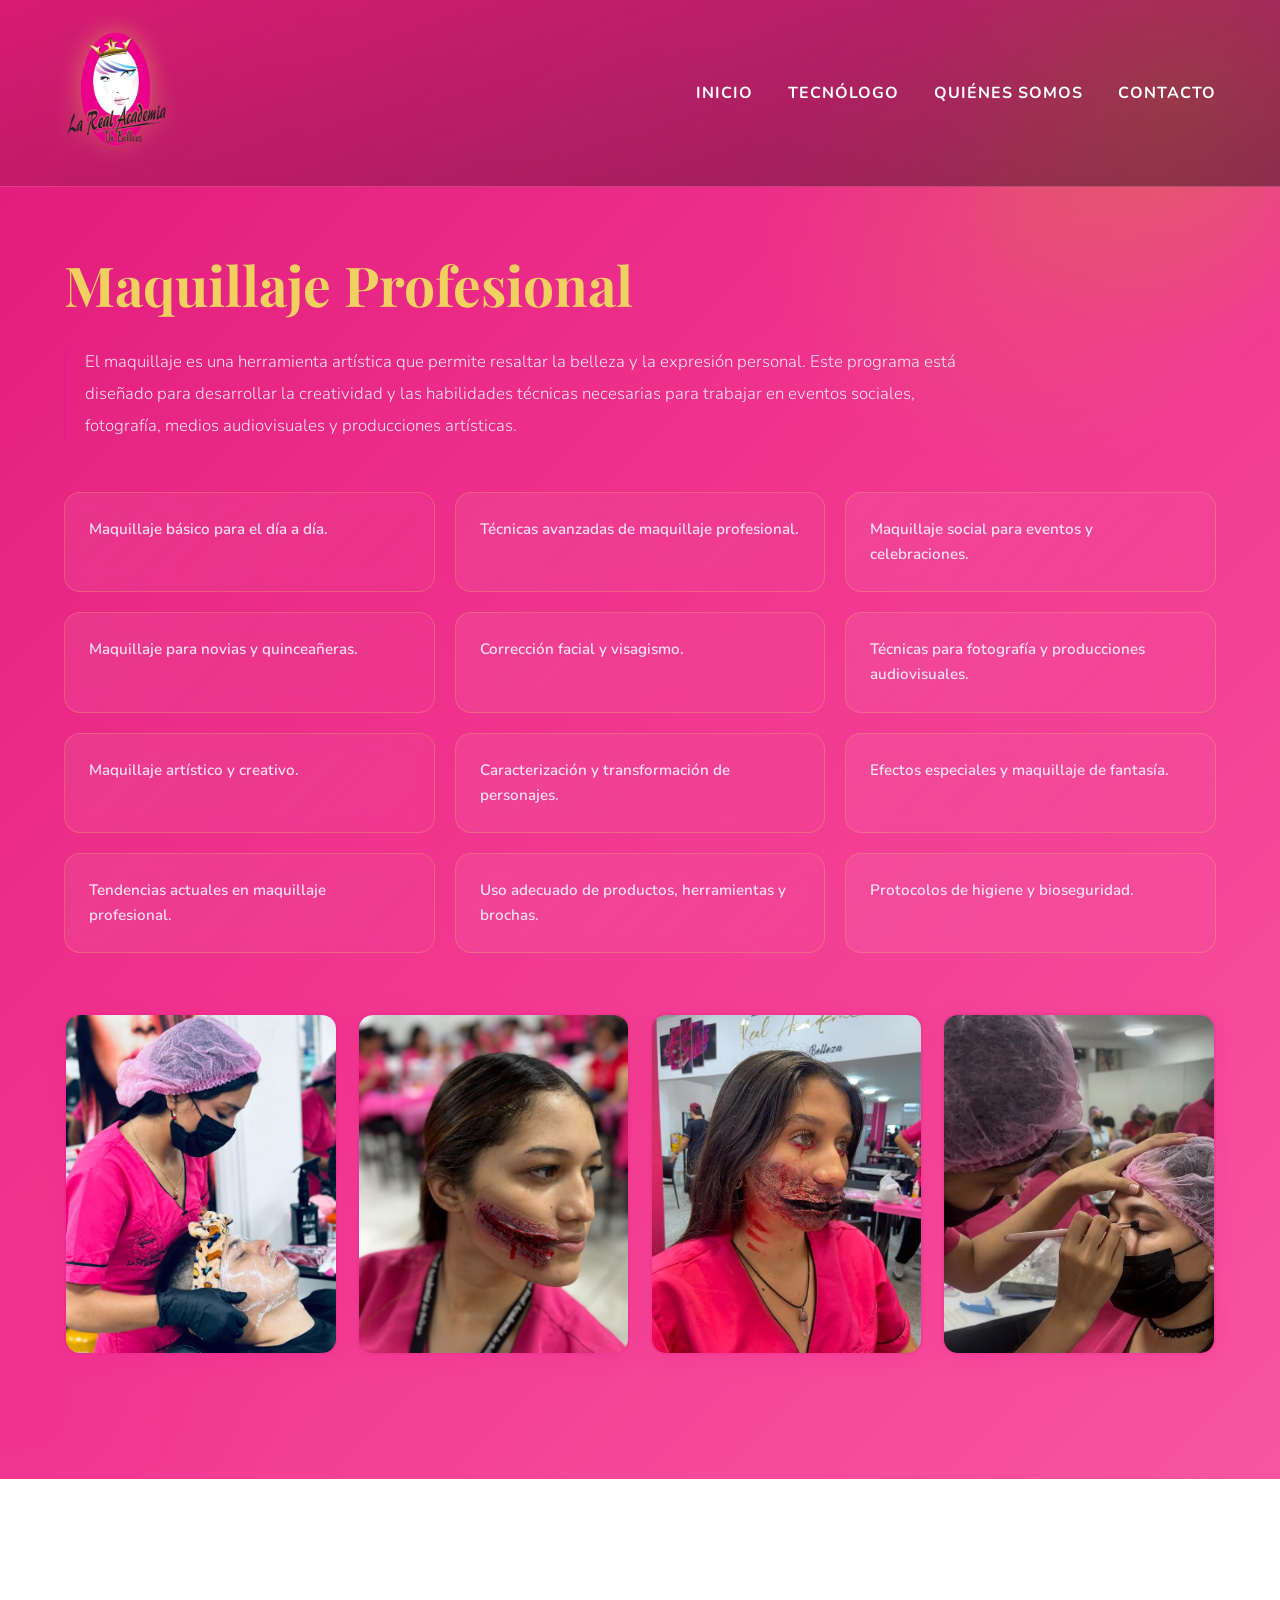
<file: Maquillajeprofesional.html>
<!DOCTYPE html>
<html lang="es">
<head>
<meta charset="UTF-8">
<meta name="viewport" content="width=device-width, initial-scale=1.0">
<title>Maquillaje Profesional | La Real Academia De La Belleza</title>

<style>

@import url('https://fonts.googleapis.com/css2?family=Playfair+Display:wght@700&family=Nunito:wght@300;400;600;700&display=swap');

*{ margin:0; padding:0; box-sizing:border-box; }
html{ scroll-behavior:smooth; overflow-x:hidden; }

body{
    font-family:'Nunito',sans-serif;
    color:#fff;
    min-height:100vh;
    min-height:100svh;
    overflow-x:hidden;
    position:relative;
    background:
        radial-gradient(circle at 80% 15%, rgba(201,162,39,.18) 0%, transparent 16%),
        linear-gradient(135deg, rgb(224,25,122) 0%, #f0348e 45%, #f855a0 100%);
}

body::before{
    content:"";
    position:absolute;
    top:-150px; right:-150px;
    width:500px; height:500px;
    border-radius:50%;
    background:radial-gradient(circle, rgba(201,162,39,.35) 0%, rgba(201,162,39,.15) 35%, transparent 70%);
    pointer-events:none;
    z-index:0;
}

body::after{
    content:"";
    position:absolute;
    bottom:-200px; left:-200px;
    width:500px; height:500px;
    border-radius:50%;
    background:radial-gradient(circle, rgba(232,23,138,.15) 0%, transparent 70%);
    pointer-events:none;
    z-index:0;
}

.container{ width:90%; max-width:1200px; margin:auto; }
.header{ width:100%; position:relative; z-index:1; }

.navbar{
    width:100%;
    border-bottom:1px solid rgba(255,255,255,.15);
    background: linear-gradient(160deg, rgba(210,30,110,0.55) 0%, rgba(26,10,16,0.45) 100%);
    -webkit-backdrop-filter:blur(10px);
    backdrop-filter:blur(10px);
}

.menu{
    display:flex;
    align-items:center;
    justify-content:space-between;
    padding:15px 0;
}

.logo{
    width:110px; height:auto; object-fit:contain;
    filter:drop-shadow(0 0 12px rgba(240,208,96,.45));
    transition:.4s;
}
.logo:hover{
    transform:scale(1.08);
    filter:drop-shadow(0 0 20px rgba(240,208,96,.8));
}

.navbar ul{ display:flex; list-style:none; gap:35px; }
.navbar a{
    color:#fff; text-decoration:none;
    font-weight:700; letter-spacing:1px;
    text-transform:uppercase; transition:.3s;
}
.navbar a:hover{ color:#F0D060; }

.main{ width:90%; max-width:1200px; margin:60px auto; position:relative; z-index:1; }

h1{
    font-family:'Playfair Display',serif;
    font-size:clamp(2.2rem,5vw,55px);
    color:#F0D060;
    margin-bottom:25px;
}

h3{
    font-weight:300;
    font-size:1.05rem;
    line-height:1.9;
    max-width:900px;
    color:rgba(255,255,255,.88);
    margin-bottom:50px;
    padding-left:1.2rem;
    border-left:2px solid rgba(232,23,138,.5);
}

.skills{
    display:grid;
    grid-template-columns:repeat(auto-fit,minmax(280px,1fr));
    gap:20px;
    margin-bottom:60px;
}

.card{
    background:linear-gradient(135deg, rgba(255,255,255,.07), rgba(255,255,255,.02));
    border:1px solid rgba(240,208,96,.25);
    border-radius:16px;
    padding:24px;
    -webkit-backdrop-filter:blur(8px);
    backdrop-filter:blur(8px);
    transition:.35s;
}

.card:hover{
    transform:translateY(-5px);
    border-color:#F0D060;
    box-shadow:0 12px 35px rgba(240,208,96,.18);
}

.card p{
    color:rgba(255,255,255,.85);
    line-height:1.65;
    font-weight:600;
    font-size:0.95rem;
}

.referencias{
    display:grid;
    grid-template-columns:repeat(auto-fit,minmax(220px,1fr));
    gap:1.2rem;
    padding:0 0 4rem;
}

.img-1{
    width:100%; aspect-ratio:4/5; object-fit:cover;
    border-radius:16px;
    border:2px solid rgba(232,23,138,.25);
    box-shadow:0 4px 20px rgba(232,23,138,.15);
    transition:transform .35s, box-shadow .35s, border-color .35s;
    display:block;
}

.img-1:hover{
    transform:translateY(-6px) scale(1.02);
    box-shadow:0 12px 40px rgba(232,23,138,.45), 0 0 0 2px #E8178A;
    border-color:#E8178A;
}

@media(max-width:768px){
    .menu{ flex-direction:column; gap:20px; }
    .navbar ul{ flex-wrap:wrap; justify-content:center; gap:20px; }
    h1{ font-size:2.2rem; }
    .skills{ grid-template-columns:1fr; }
}

@media(prefers-reduced-motion:reduce){
    *,*::before,*::after{ transition:none !important; animation:none !important; }
}

</style>
</head>

<body>

<header class="header">
    <nav class="navbar">
        <div class="menu container">
            <a href="index.html">
                <img src="imagenes/Logo-Academia.png" class="logo" alt="Logo La Real Academia De La Belleza">
            </a>
            <ul>
                <li><a href="index.html">Inicio</a></li>
                <li><a href="Academia_Belleza.pdf">Tecnólogo</a></li>
                <li><a href="Quienes somos.html">Quiénes Somos</a></li>
                <li><a href="contacto.html">Contacto</a></li>
            </ul>
        </div>
    </nav>
</header>

<main class="main">

    <h1>Maquillaje Profesional</h1>

    <h3>
        El maquillaje es una herramienta artística que permite resaltar la belleza y la expresión personal. Este programa está diseñado para desarrollar la creatividad y las habilidades técnicas necesarias para trabajar en eventos sociales, fotografía, medios audiovisuales y producciones artísticas.
    </h3>

    <div class="skills">
        <div class="card"><p>Maquillaje básico para el día a día.</p></div>
        <div class="card"><p>Técnicas avanzadas de maquillaje profesional.</p></div>
        <div class="card"><p>Maquillaje social para eventos y celebraciones.</p></div>
        <div class="card"><p>Maquillaje para novias y quinceañeras.</p></div>
        <div class="card"><p>Corrección facial y visagismo.</p></div>
        <div class="card"><p>Técnicas para fotografía y producciones audiovisuales.</p></div>
        <div class="card"><p>Maquillaje artístico y creativo.</p></div>
        <div class="card"><p>Caracterización y transformación de personajes.</p></div>
        <div class="card"><p>Efectos especiales y maquillaje de fantasía.</p></div>
        <div class="card"><p>Tendencias actuales en maquillaje profesional.</p></div>
        <div class="card"><p>Uso adecuado de productos, herramientas y brochas.</p></div>
        <div class="card"><p>Protocolos de higiene y bioseguridad.</p></div>
    </div>

    <div class="referencias">
        <img class="img-1" src="imagenes/maquillaje1.jpg" alt="Maquillaje profesional">
        <img class="img-1" src="imagenes/maquillaje2.jpg" alt="Maquillaje">
        <img class="img-1" src="imagenes/maquillaje3.jpg" alt="Maquillaje">
        <img class="img-1" src="imagenes/maquillaje4.jpg" alt="Maquillaje">
    </div>

</main>

</body>
</html>
</file>
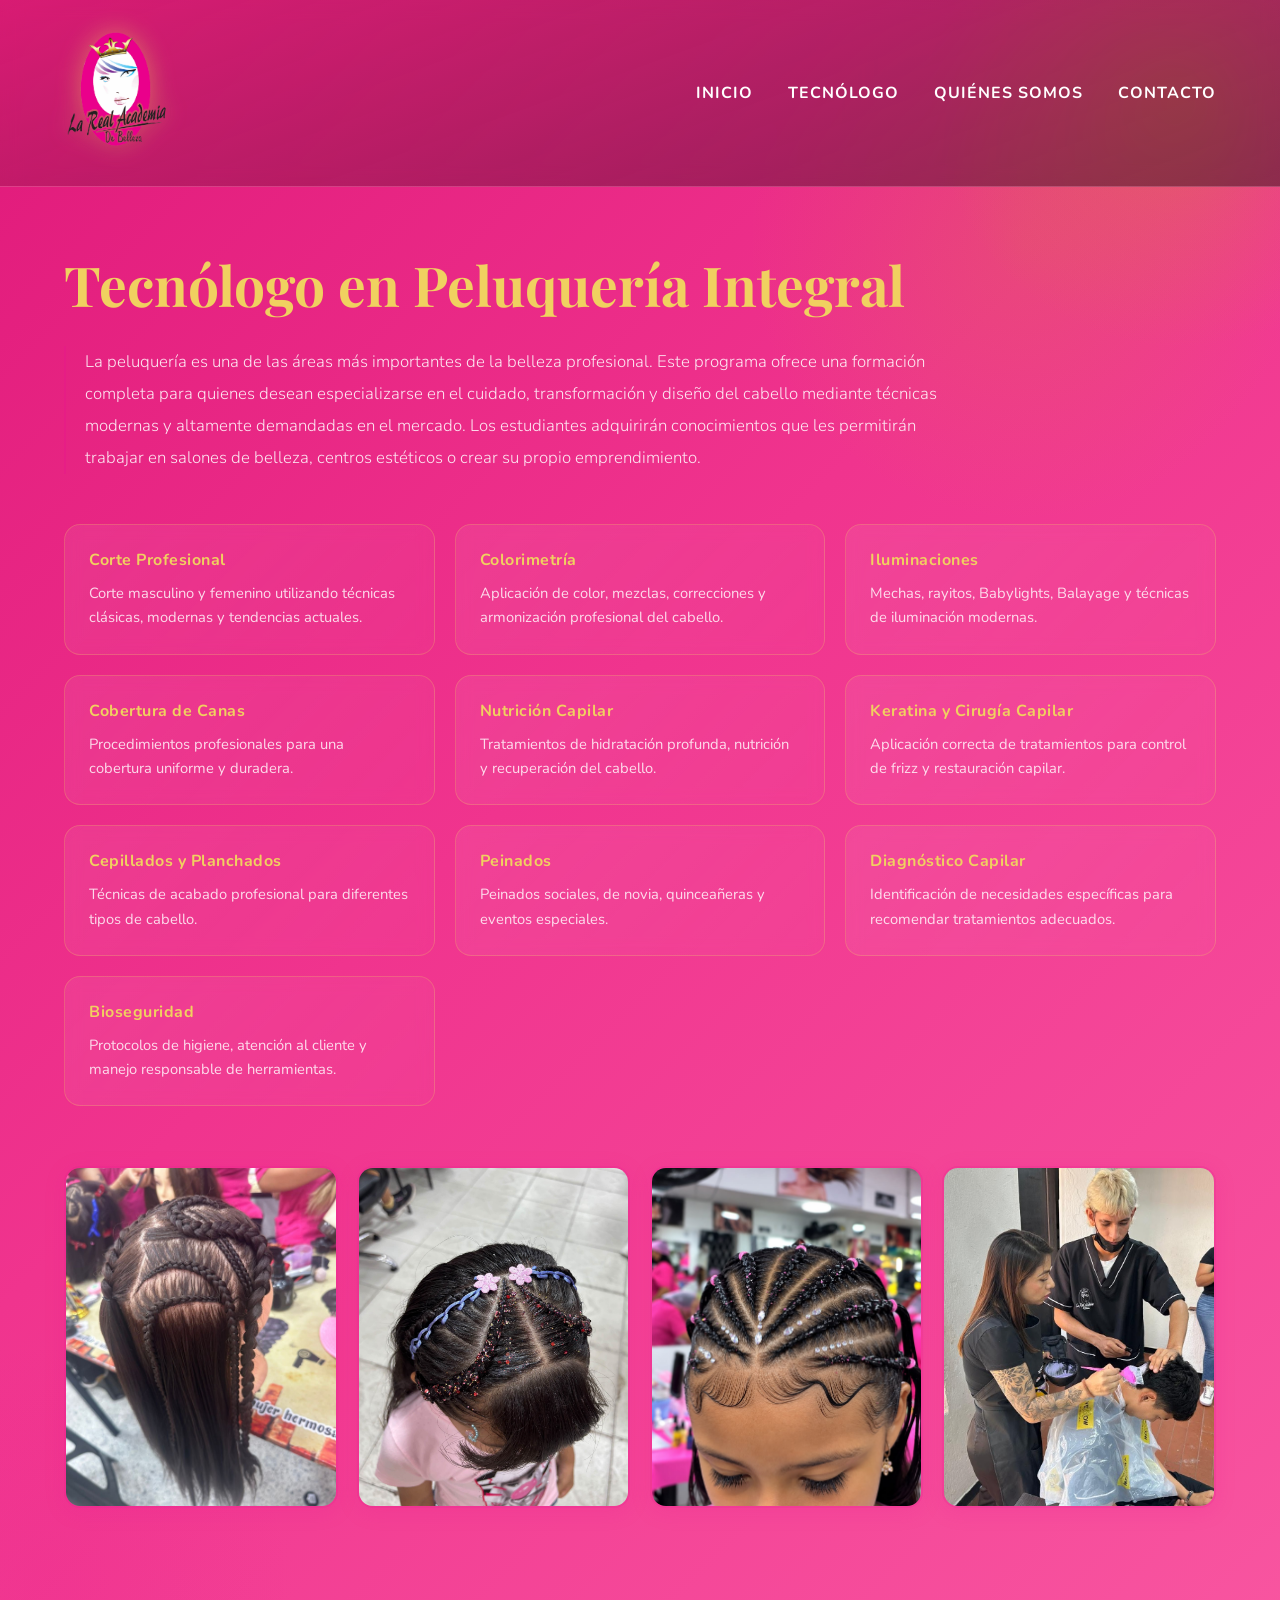
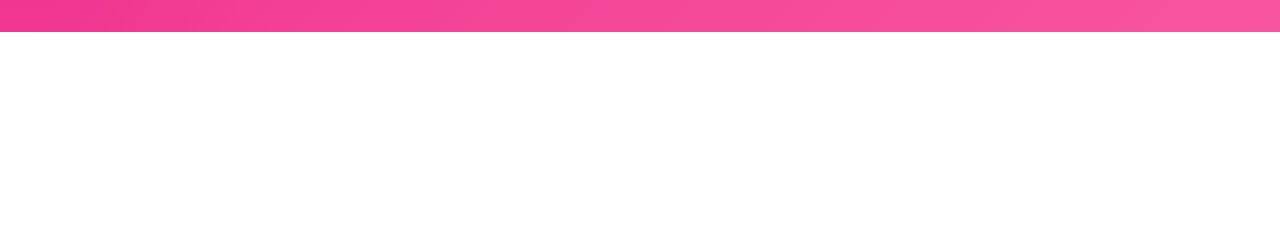
<file: Peluquería.html>
<!DOCTYPE html>
<html lang="es">
<head>
<meta charset="UTF-8">
<meta name="viewport" content="width=device-width, initial-scale=1.0">
<title>Peluquería Integral | La Real Academia De La Belleza</title>

<style>

@import url('https://fonts.googleapis.com/css2?family=Playfair+Display:wght@700&family=Nunito:wght@300;400;600;700&display=swap');

*{ margin:0; padding:0; box-sizing:border-box; }
html{ scroll-behavior:smooth; overflow-x:hidden; }

body{
    font-family:'Nunito',sans-serif;
    color:#fff;
    min-height:100vh;
    min-height:100svh;
    overflow-x:hidden;
    position:relative;
    background:
        radial-gradient(circle at 80% 15%, rgba(201,162,39,.18) 0%, transparent 16%),
        linear-gradient(135deg, rgb(224,25,122) 0%, #f0348e 45%, #f855a0 100%);
}

body::before{
    content:"";
    position:absolute;
    top:-150px; right:-150px;
    width:500px; height:500px;
    border-radius:50%;
    background:radial-gradient(circle, rgba(201,162,39,.35) 0%, rgba(201,162,39,.15) 35%, transparent 70%);
    pointer-events:none;
    z-index:0;
}

body::after{
    content:"";
    position:absolute;
    bottom:-200px; left:-200px;
    width:500px; height:500px;
    border-radius:50%;
    background:radial-gradient(circle, rgba(232,23,138,.15) 0%, transparent 70%);
    pointer-events:none;
    z-index:0;
}

.container{ width:90%; max-width:1200px; margin:auto; }
.header{ width:100%; position:relative; z-index:1; }

.navbar{
    width:100%;
    border-bottom:1px solid rgba(255,255,255,.15);
    background: linear-gradient(160deg, rgba(210,30,110,0.55) 0%, rgba(26,10,16,0.45) 100%);
    -webkit-backdrop-filter:blur(10px);
    backdrop-filter:blur(10px);
}

.menu{
    display:flex;
    align-items:center;
    justify-content:space-between;
    padding:15px 0;
}

.logo{
    width:110px; height:auto; object-fit:contain;
    filter:drop-shadow(0 0 12px rgba(240,208,96,.45));
    transition:.4s;
}
.logo:hover{
    transform:scale(1.08);
    filter:drop-shadow(0 0 20px rgba(240,208,96,.8));
}

.navbar ul{ display:flex; list-style:none; gap:35px; }
.navbar a{
    color:#fff; text-decoration:none;
    font-weight:700; letter-spacing:1px;
    text-transform:uppercase; transition:.3s;
}
.navbar a:hover{ color:#F0D060; }

.main{ width:90%; max-width:1200px; margin:60px auto; position:relative; z-index:1; }

h1{
    font-family:'Playfair Display',serif;
    font-size:clamp(2.2rem,5vw,55px);
    color:#F0D060;
    margin-bottom:25px;
}

h3{
    font-weight:300;
    font-size:1.05rem;
    line-height:1.9;
    max-width:900px;
    color:rgba(255,255,255,.88);
    margin-bottom:50px;
    padding-left:1.2rem;
    border-left:2px solid rgba(232,23,138,.5);
}

.skills{
    display:grid;
    grid-template-columns:repeat(auto-fit,minmax(280px,1fr));
    gap:20px;
    margin-bottom:60px;
}

.card{
    background:linear-gradient(135deg, rgba(255,255,255,.07), rgba(255,255,255,.02));
    border:1px solid rgba(240,208,96,.25);
    border-radius:16px;
    padding:24px;
    -webkit-backdrop-filter:blur(8px);
    backdrop-filter:blur(8px);
    transition:.35s;
}

.card:hover{
    transform:translateY(-5px);
    border-color:#F0D060;
    box-shadow:0 12px 35px rgba(240,208,96,.18);
}

.card h4{
    color:#F0D060;
    margin-bottom:10px;
    font-size:1rem;
    font-weight:700;
    letter-spacing:0.5px;
}

.card p{
    color:rgba(255,255,255,.82);
    line-height:1.65;
    font-size:0.92rem;
}

.referencias{
    display:grid;
    grid-template-columns:repeat(auto-fit,minmax(220px,1fr));
    gap:1.2rem;
    padding:0 0 4rem;
}

.img-1{
    width:100%; aspect-ratio:4/5; object-fit:cover;
    border-radius:16px;
    border:2px solid rgba(232,23,138,.25);
    box-shadow:0 4px 20px rgba(232,23,138,.15);
    transition:transform .35s, box-shadow .35s, border-color .35s;
    display:block;
}

.img-1:hover{
    transform:translateY(-6px) scale(1.02);
    box-shadow:0 12px 40px rgba(232,23,138,.45), 0 0 0 2px #E8178A;
    border-color:#E8178A;
}

@media(max-width:768px){
    .menu{ flex-direction:column; gap:20px; }
    .navbar ul{ flex-wrap:wrap; justify-content:center; gap:20px; }
    h1{ font-size:2.2rem; }
    .skills{ grid-template-columns:1fr; }
}

@media(prefers-reduced-motion:reduce){
    *,*::before,*::after{ transition:none !important; animation:none !important; }
}

</style>
</head>

<body>

<header class="header">
    <nav class="navbar">
        <div class="menu container">
            <a href="index.html">
                <img src="imagenes/Logo-Academia.png" class="logo" alt="Logo La Real Academia De La Belleza">
            </a>
            <ul>
                <li><a href="index.html">Inicio</a></li>
                <li><a href="Academia_Belleza.pdf">Tecnólogo</a></li>
                <li><a href="Quienes somos.html">Quiénes Somos</a></li>
                <li><a href="contacto.html">Contacto</a></li>
            </ul>
        </div>
    </nav>
</header>

<main class="main">

    <h1>Tecnólogo en Peluquería Integral</h1>

    <h3>
        La peluquería es una de las áreas más importantes de la belleza profesional. Este programa ofrece una formación completa para quienes desean especializarse en el cuidado, transformación y diseño del cabello mediante técnicas modernas y altamente demandadas en el mercado. Los estudiantes adquirirán conocimientos que les permitirán trabajar en salones de belleza, centros estéticos o crear su propio emprendimiento.
    </h3>

    <div class="skills">
        <div class="card">
            <h4>Corte Profesional</h4>
            <p>Corte masculino y femenino utilizando técnicas clásicas, modernas y tendencias actuales.</p>
        </div>
        <div class="card">
            <h4>Colorimetría</h4>
            <p>Aplicación de color, mezclas, correcciones y armonización profesional del cabello.</p>
        </div>
        <div class="card">
            <h4>Iluminaciones</h4>
            <p>Mechas, rayitos, Babylights, Balayage y técnicas de iluminación modernas.</p>
        </div>
        <div class="card">
            <h4>Cobertura de Canas</h4>
            <p>Procedimientos profesionales para una cobertura uniforme y duradera.</p>
        </div>
        <div class="card">
            <h4>Nutrición Capilar</h4>
            <p>Tratamientos de hidratación profunda, nutrición y recuperación del cabello.</p>
        </div>
        <div class="card">
            <h4>Keratina y Cirugía Capilar</h4>
            <p>Aplicación correcta de tratamientos para control de frizz y restauración capilar.</p>
        </div>
        <div class="card">
            <h4>Cepillados y Planchados</h4>
            <p>Técnicas de acabado profesional para diferentes tipos de cabello.</p>
        </div>
        <div class="card">
            <h4>Peinados</h4>
            <p>Peinados sociales, de novia, quinceañeras y eventos especiales.</p>
        </div>
        <div class="card">
            <h4>Diagnóstico Capilar</h4>
            <p>Identificación de necesidades específicas para recomendar tratamientos adecuados.</p>
        </div>
        <div class="card">
            <h4>Bioseguridad</h4>
            <p>Protocolos de higiene, atención al cliente y manejo responsable de herramientas.</p>
        </div>
    </div>

    <div class="referencias">
        <img class="img-1" src="imagenes/Pelocolorido.jpg" alt="Peluquería">
        <img class="img-1" src="imagenes/peluqueria1.jpg" alt="Peluquería">
        <img class="img-1" src="imagenes/peluqueria4.jpg" alt="Peluquería">
        <img class="img-1" src="imagenes/Tratadorulos.jpg" alt="Tratamiento">
    </div>

</main>

</body>
</html>
</file>
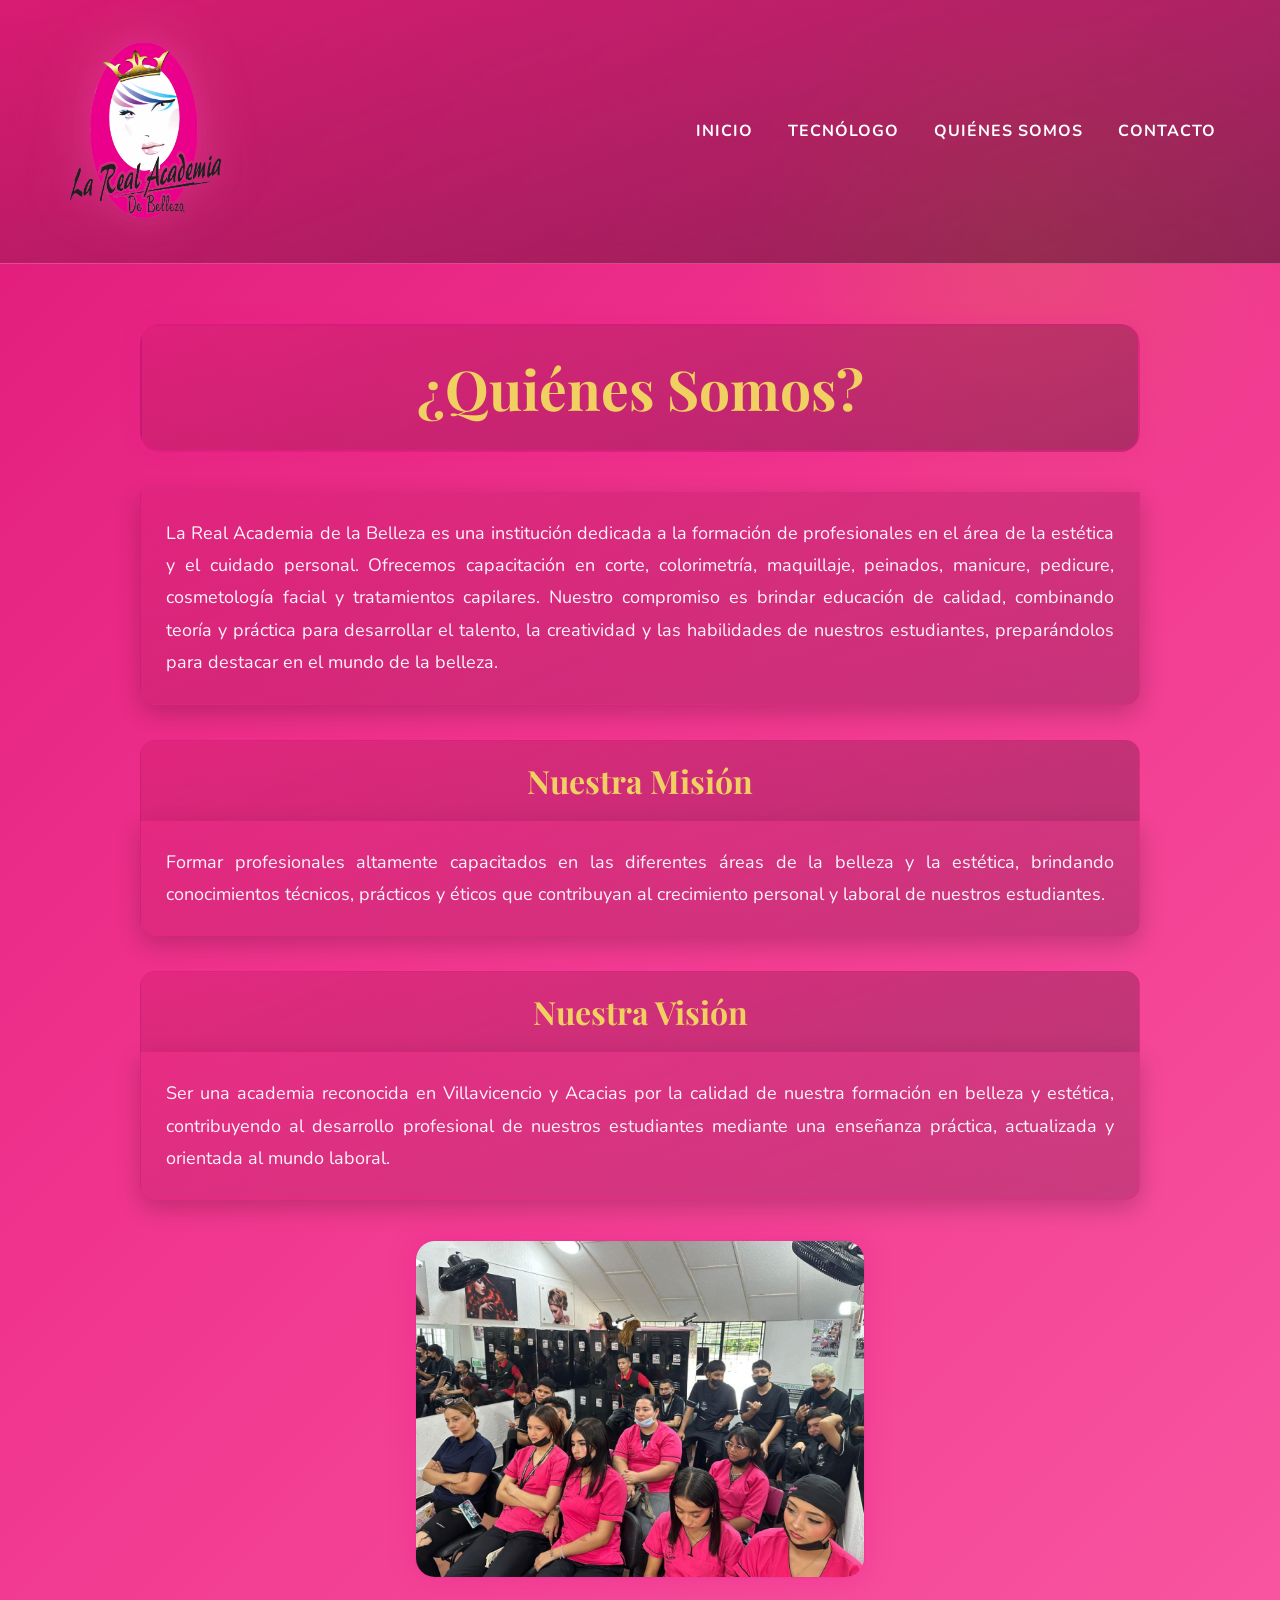
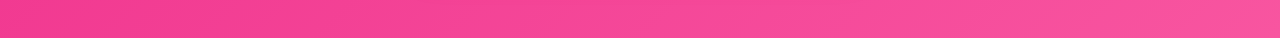
<file: Quienes somos.html>
<!DOCTYPE html>
<html lang="es">
<head>
<meta charset="UTF-8">
<meta name="viewport" content="width=device-width, initial-scale=1.0">
<title>Quiénes Somos | La Real Academia De La Belleza</title>

<style>

@import url('https://fonts.googleapis.com/css2?family=Playfair+Display:wght@700&family=Nunito:wght@300;400;600;700&display=swap');

*{ margin:0; padding:0; box-sizing:border-box; }

body {
    font-family: 'Nunito', sans-serif;
    color: #fff;
    min-height: 100vh;
    overflow-x: hidden;
    background:
        radial-gradient(circle at 80% 15%, rgba(201,162,39,.18) 0%, transparent 16%),
        linear-gradient(135deg, rgb(224,25,122) 0%, #f0348e 45%, #f855a0 100%);
}

.container{ width:90%; max-width:1200px; margin:auto; }

.header{
    border-bottom: 1px solid rgba(255,255,255,.2);
    background:
        linear-gradient(160deg, rgba(210,30,110,0.55) 0%, rgba(26,10,16,0.45) 100%);
    backdrop-filter: blur(10px);
    -webkit-backdrop-filter: blur(10px);
}

.navbar{ padding:15px 0; }

.menu{
    display:flex;
    align-items:center;
    justify-content:space-between;
}

.logo{
    width: 170px;
    height: auto;
    display: block;
    filter:
        drop-shadow(0 0 10px rgba(232,23,138,.5))
        drop-shadow(0 0 25px rgba(253,129,197,0.3));
    transition: .3s;
}
.logo:hover{ transform: scale(1.05); }

.navbar ul{ display:flex; gap:35px; list-style:none; }
.navbar a{
    text-decoration:none;
    color:#fff;
    font-weight:700;
    letter-spacing:1px;
    text-transform:uppercase;
    transition:.3s;
}
.navbar a:hover{ color:#F0D060; }

h1{
    width:85%;
    max-width:1000px;
    margin:60px auto 40px;
    padding:25px;
    text-align:center;
    font-family:'Playfair Display',serif;
    font-size:clamp(2rem,5vw,55px);
    color:#f0d060;
    background:
        linear-gradient(160deg, rgba(210,30,110,0.35) 0%, rgba(26,10,16,0.30) 100%);
    border:2px solid rgba(232,23,138,.4);
    border-radius:20px;
    box-shadow:0 0 20px rgba(232,23,138,.15);
}

h2{
    width:85%;
    max-width:1000px;
    margin:35px auto 0;
    padding:18px;
    text-align:center;
    font-family:'Playfair Display',serif;
    font-size:32px;
    color:#f0d060;
    background:
        linear-gradient(160deg, rgba(210,30,110,0.40) 0%, rgba(26,10,16,0.25) 100%);
    border-radius:15px 15px 0 0;
    border:1px solid rgba(232,23,138,.3);
}

h4{
    width:85%;
    max-width:1000px;
    margin:0 auto;
    padding:25px;
    background:
        linear-gradient(160deg, rgba(210,30,110,0.25) 0%, rgba(26,10,16,0.20) 100%);
    border-left:1px solid rgba(232,23,138,.3);
    border-right:1px solid rgba(232,23,138,.3);
    border-bottom:1px solid rgba(232,23,138,.3);
    border-radius:0 0 15px 15px;
    line-height:1.8;
    font-size:18px;
    font-weight:400;
    text-align:justify;
    color:rgba(255,255,255,.95);
    box-shadow:0 8px 25px rgba(0,0,0,.20);
}

.imagen-quienes{
    text-align:center;
    margin:40px 0 60px;
}

.imagen-quienes img{
    width:450px;
    max-width:90%;
    border-radius:20px;
    display:block;
    margin:auto;
    box-shadow:0 0 25px rgba(232,23,138,0.35);
    border:1px solid rgba(232,23,138,0.3);
}

@media(max-width:768px){
    .menu{ flex-direction:column; gap:20px; }
    .navbar ul{
        flex-wrap:wrap;
        justify-content:center;
        gap:20px;
    }
    h1{ font-size:2rem; }
    h2{ font-size:1.5rem; }
    h4{ width:90%; font-size:16px; }
    .logo{ width:120px; }
}

@media(prefers-reduced-motion:reduce){
    *,*::before,*::after{ transition:none !important; }
}

</style>
</head>

<body>

<header class="header">
    <nav class="navbar">
        <div class="menu container">
            <a href="index.html">
                <img src="imagenes/Logo-Academia.png" alt="Logo Academia" class="logo">
            </a>
            <ul>
                <li><a href="index.html">Inicio</a></li>
                <li><a href="Academia_Belleza.pdf">Tecnólogo</a></li>
                <li><a href="Quienes somos.html">Quiénes Somos</a></li>
                <li><a href="contacto.html">Contacto</a></li>
            </ul>
        </div>
    </nav>
</header>

<h1>¿Quiénes Somos?</h1>
<h4>
La Real Academia de la Belleza es una institución dedicada a la formación de profesionales en el área de la estética y el cuidado personal. Ofrecemos capacitación en corte, colorimetría, maquillaje, peinados, manicure, pedicure, cosmetología facial y tratamientos capilares.

Nuestro compromiso es brindar educación de calidad, combinando teoría y práctica para desarrollar el talento, la creatividad y las habilidades de nuestros estudiantes, preparándolos para destacar en el mundo de la belleza.
</h4>

<h2>Nuestra Misión</h2>
<h4>
Formar profesionales altamente capacitados en las diferentes áreas de la belleza y la estética, brindando conocimientos técnicos, prácticos y éticos que contribuyan al crecimiento personal y laboral de nuestros estudiantes.
</h4>

<h2>Nuestra Visión</h2>
<h4>
Ser una academia reconocida en Villavicencio y Acacias por la calidad de nuestra formación en belleza y estética, contribuyendo al desarrollo profesional de nuestros estudiantes mediante una enseñanza práctica, actualizada y orientada al mundo laboral.
</h4>

<div class="imagen-quienes">
    <img src="imagenes/corte.jpg" alt="Real Academia de la Belleza">
</div>

</body>
</html>
</file>
<file: style.css>
@import url('https://fonts.googleapis.com/css2?family=Playfair+Display:ital,wght@0,700;1,400&family=Nunito:wght@300;400;600;700&display=swap');

*, *::before, *::after {
  box-sizing: border-box;
  margin: 0;
  padding: 0;
}

html {
  scroll-behavior: smooth;
  overflow-x: hidden;
}

body {
  font-family: 'Nunito', sans-serif;
  background: linear-gradient(135deg, rgb(224, 25, 122) 0%, #f0348e 45%, #f855a0 100%);
  color: #fff;
  min-height: 100vh;
  min-height: 100svh;
  overflow-x: hidden;
}

.container {
  width: 90%;
  max-width: 1200px;
  margin: auto;
}

.header {
  position: relative;
  min-height: 100vh;
  min-height: 100svh;
  display: flex;
  flex-direction: column;
  overflow: hidden;
}

.header::before {
  content: '';
  position: absolute;
  top: -120px; right: -120px;
  width: 450px; height: 450px;
  border-radius: 50%;
  background: radial-gradient(circle, rgba(201,162,39,0.30) 0%, transparent 70%);
  pointer-events: none;
  z-index: 0;
}

.logo {
  display: block;
  width: 170px;
  height: 170px;
  flex-shrink: 0;
  background-image: url('imagenes/Logo-Academia.png');
  background-size: contain;
  background-repeat: no-repeat;
  background-position: center;
  text-indent: -9999px;
  overflow: hidden;
  text-decoration: none;
  filter:
    drop-shadow(0 0 14px rgba(232,23,138,0.65))
    drop-shadow(0 0 30px rgba(232,23,138,0.35));
  transition: filter 0.3s, transform 0.3s;
}

.logo:hover {
  transform: scale(1.06);
  filter:
    drop-shadow(0 0 18px rgba(232,23,138,0.9))
    drop-shadow(0 0 40px rgba(232,23,138,0.5));
}

.navbar {
  width: 100%;
  border-bottom: 1px solid rgba(255,255,255,0.2);
  background: rgba(0,0,0,0.18);
  backdrop-filter: blur(14px);
  -webkit-backdrop-filter: blur(14px);
}

.navbar .menu {
  display: flex;
  align-items: center;
  justify-content: space-between;
  padding: 15px 0;
  gap: 30px;
}

.navbar ul {
  display: flex;
  gap: 50px;
  list-style: none;
  align-items: center;
}

.navbar a {
  text-decoration: none;
  color: rgba(255,255,255,0.95);
  font-weight: 700;
  letter-spacing: 2px;
  text-transform: uppercase;
  font-size: 1.05rem;
  position: relative;
  padding-bottom: 5px;
  transition: color 0.3s;
}

.navbar a::after {
  content: '';
  position: absolute;
  bottom: 0; left: 0;
  width: 0; height: 2px;
  background: linear-gradient(90deg, #E8178A, #F0D060);
  border-radius: 2px;
  transition: width 0.35s ease;
}

.navbar a:hover { color: #F0D060; }
.navbar a:hover::after { width: 100%; }

.header-content::before {
  content: '';
  position: absolute;
  top: 50%;
  left: -2%;
  transform: translateY(-50%);
  width: 700px;
  height: 700px;
  background-image: url('imagenes/Logo-Academia.png');
  background-size: contain;
  background-repeat: no-repeat;
  background-position: center;
  opacity: 0.18;
  pointer-events: none;
  z-index: 0;
}

.navbar .menu {
  display: flex;
  align-items: center;
  justify-content: space-between;
  width: 100%;
  padding: 0 6%;
  gap: 30px;
}

.navbar ul {
  display: flex;
  gap: 50px;
  list-style: none;
  align-items: center;
}

.navbar a {
  text-decoration: none;
  color: rgba(255,255,255,0.95);
  font-weight: 700;
  letter-spacing: 2px;
  text-transform: uppercase;
  font-size: 1.05rem;
  position: relative;
  padding-bottom: 5px;
  transition: color 0.3s;
}

.navbar a::after {
  content: '';
  position: absolute;
  bottom: 0; left: 0;
  width: 0; height: 2px;
  background: linear-gradient(90deg, #E8178A, #F0D060);
  border-radius: 2px;
  transition: width 0.35s ease;
}

.navbar a:hover { color: #F0D060; }
.navbar a:hover::after { width: 100%; }

.header-content {
  flex: 1;
  display: flex;
  align-items: center;
  justify-content: space-between;
  padding: 3rem 0 3rem;
  position: relative;
  z-index: 1;
  gap: 50px;
}

.header-info {
  max-width: 520px;
  flex: 1;
  position: relative;
  z-index: 2;
}

.header-info::before {
  content: '✦ La Real Academia De Belleza ✦';
  display: block;
  font-size: 0.65rem;
  font-weight: 600;
  letter-spacing: 0.28em;
  text-transform: uppercase;
  color: rgba(255, 206, 28, 0.925);
  margin-bottom: 1rem;
}

.header-info h1 {
  font-family: 'Playfair Display', serif;
  font-style: italic;
  font-size: clamp(3rem, 6.5vw, 5.5rem);
  font-weight: 700;
  line-height: 1.05;
  background: linear-gradient(135deg, #ffffff 20%, #F0D060 60%, #E8178A 100%);
  -webkit-background-clip: text;
  -webkit-text-fill-color: transparent;
  background-clip: text;
  margin-bottom: 1.2rem;
  width: auto;
  max-width: none;
  padding: 0;
  text-align: left;
  border: none;
  border-radius: 0;
  box-shadow: none;
}

.header-info p {
  font-size: 1.1rem;
  font-weight: 300;
  color: #ffffff;
  letter-spacing: 0.06em;
  margin-bottom: 2.4rem;
  line-height: 1.8;
  border-left: 2px solid rgba(232,23,138,0.6);
  padding-left: 1rem;
}

a[href="consultar.html"],
.btn-1 {
  display: inline-block;
  padding: 0.85rem 2.6rem;
  font-family: 'Nunito', sans-serif;
  font-weight: 700;
  font-size: 0.95rem;
  text-transform: uppercase;
  letter-spacing: 0.14em;
  text-decoration: none;
  color: #1A0A10;
  background: linear-gradient(135deg, #F0D060 0%, #C9A227 100%);
  border-radius: 50px;
  box-shadow: 0 4px 20px rgba(201,162,39,0.45), 0 0 40px rgba(201,162,39,0.15);
  transition: transform 0.25s, box-shadow 0.25s;
  position: relative;
  overflow: hidden;
  width: auto;
  max-width: none;
  border: none;
}

a[href="consultar.html"]::before,
.btn-1::before {
  content: '';
  position: absolute;
  inset: 0;
  background: linear-gradient(135deg, #E8178A 0%, #C4AECF 100%);
  opacity: 0;
  transition: opacity 0.35s;
  border-radius: 50px;
}

a[href="consultar.html"]:hover,
.btn-1:hover {
  transform: translateY(-3px);
  box-shadow: 0 8px 32px rgba(232,23,138,0.5);
  color: #fff;
}

a[href="consultar.html"]:hover::before,
.btn-1:hover::before { opacity: 1; }

a[href="consultar.html"],
.btn-1 span,
.btn-1:hover {
  position: relative;
  z-index: 1;
}

.social-links {
  display: flex;
  gap: 14px;
  margin-top: 28px;
}

.social-links a {
  width: 46px;
  height: 46px;
  display: flex;
  justify-content: center;
  align-items: center;
  border-radius: 50%;
  overflow: hidden;
  background: rgba(255,255,255,0.08);
  border: 1px solid rgba(255,255,255,0.18);
  transition: 0.3s;
}

.social-links a:hover {
  transform: translateY(-4px);
  box-shadow: 0 0 18px rgba(232,23,138,.55);
  border-color: rgba(232,23,138,0.5);
}

.social-links img {
  width: 100%;
  height: 100%;
  object-fit: cover;
  border-radius: 50%;
  display: block;
}

.hero-video {
  flex: 1;
  display: flex;
  justify-content: center;
  align-items: center;
  position: relative;
  z-index: 1;
}

.hero-video video {
  width: 340px;
  height: 580px;
  object-fit: cover;
  border-radius: 20px;
  border: 1px solid rgba(255,255,255,.2);
  box-shadow:
    0 0 35px rgba(232,23,138,.25),
    0 20px 60px rgba(0,0,0,0.35);
}


.referencias {
  display: grid;
  grid-template-columns: repeat(auto-fit, minmax(220px, 1fr));
  gap: 1.2rem;
  padding: 4rem 5%;
  background: linear-gradient(180deg, #1A0A10 0%, #2a0d1c 100%);
}

.img-1 {
  width: 100%;
  aspect-ratio: 4 / 5;
  object-fit: cover;
  border-radius: 16px;
  border: 2px solid rgba(232,23,138,0.25);
  box-shadow: 0 4px 20px rgba(232,23,138,0.15);
  transition: transform 0.35s, box-shadow 0.35s, border-color 0.35s;
  display: block;
}

.img-1:hover {
  transform: translateY(-6px) scale(1.02);
  box-shadow: 0 12px 40px rgba(232,23,138,0.45), 0 0 0 2px #E8178A;
  border-color: #E8178A;
}

.footer {
  padding: 50px 40px;
  border-top: 1px solid rgba(232,23,138,0.3);
  display: flex;
  justify-content: space-between;
  align-items: center;
  gap: 40px;
  background: #0f0509;
}

.footer::after {
  content: '✦  La Real Academia De La Belleza  ✦';
  display: block;
  width: 100%;
  text-align: center;
  font-size: 0.75rem;
  letter-spacing: 0.18em;
  color: rgba(232,23,138,0.45);
  padding-top: 1.5rem;
  margin-top: 1rem;
  border-top: 1px solid rgba(232,23,138,0.12);
}

.footer-logo-container {
  display: flex;
  align-items: center;
  justify-content: center;
}

.footer-logo {
  width: 180px;
  height: auto;
  display: block;
  filter:
    drop-shadow(0 0 15px rgba(232,23,138,0.6))
    drop-shadow(0 0 30px rgba(232,23,138,0.3));
  transition: 0.3s;
}

.footer-logo:hover { transform: scale(1.05); }

.footer .links {
  display: flex;
  flex-wrap: wrap;
  gap: 35px;
  align-items: center;
  list-style: none;
}

.footer .links li { list-style: none; }

.footer .links li a {
  font-size: 15px;
  font-weight: 700;
  letter-spacing: 2px;
  text-transform: uppercase;
  color: rgba(255,255,255,0.8);
  text-decoration: none;
  transition: 0.3s;
}

.footer .links li a:hover { color: #E8178A; }

@media (max-width: 900px) {
  .header-content {
    flex-direction: column;
    text-align: center;
    gap: 35px;
    padding: 3rem 0;
  }

  .header-info {
    max-width: 100%;
  }

  .header-info::before {
    text-align: center;
  }

  .header-info p {
    border-left: none;
    padding-left: 0;
    text-align: center;
  }

  .social-links {
    justify-content: center;
  }

  .hero-video video {
    max-width: 100%;
    height: 240px;
  }
}

@media (max-width: 768px) {
  .navbar .menu {
    flex-wrap: wrap;
    justify-content: center;
    padding: 15px 6%;
    gap: 15px;
  }

  .navbar ul {
    flex-wrap: wrap;
    justify-content: center;
    gap: 15px 25px;
  }

  .logo {
    width: 70px; height: 70px;
  }
  .logo:hover { transform: scale(1.05); }

  .header-info h1 { font-size: 2.5rem; }

  .referencias {
    grid-template-columns: repeat(2, 1fr);
    gap: 0.8rem;
    padding: 2.5rem 4%;
  }

  .footer {
    flex-direction: column;
    text-align: center;
  }

  .footer-logo { width: 150px; }
  .footer .links { justify-content: center; gap: 20px; }
}

@media (prefers-reduced-motion: reduce) {
  *, *::before, *::after {
    transition: none !important;
    animation: none !important;
  }
}
</file>
